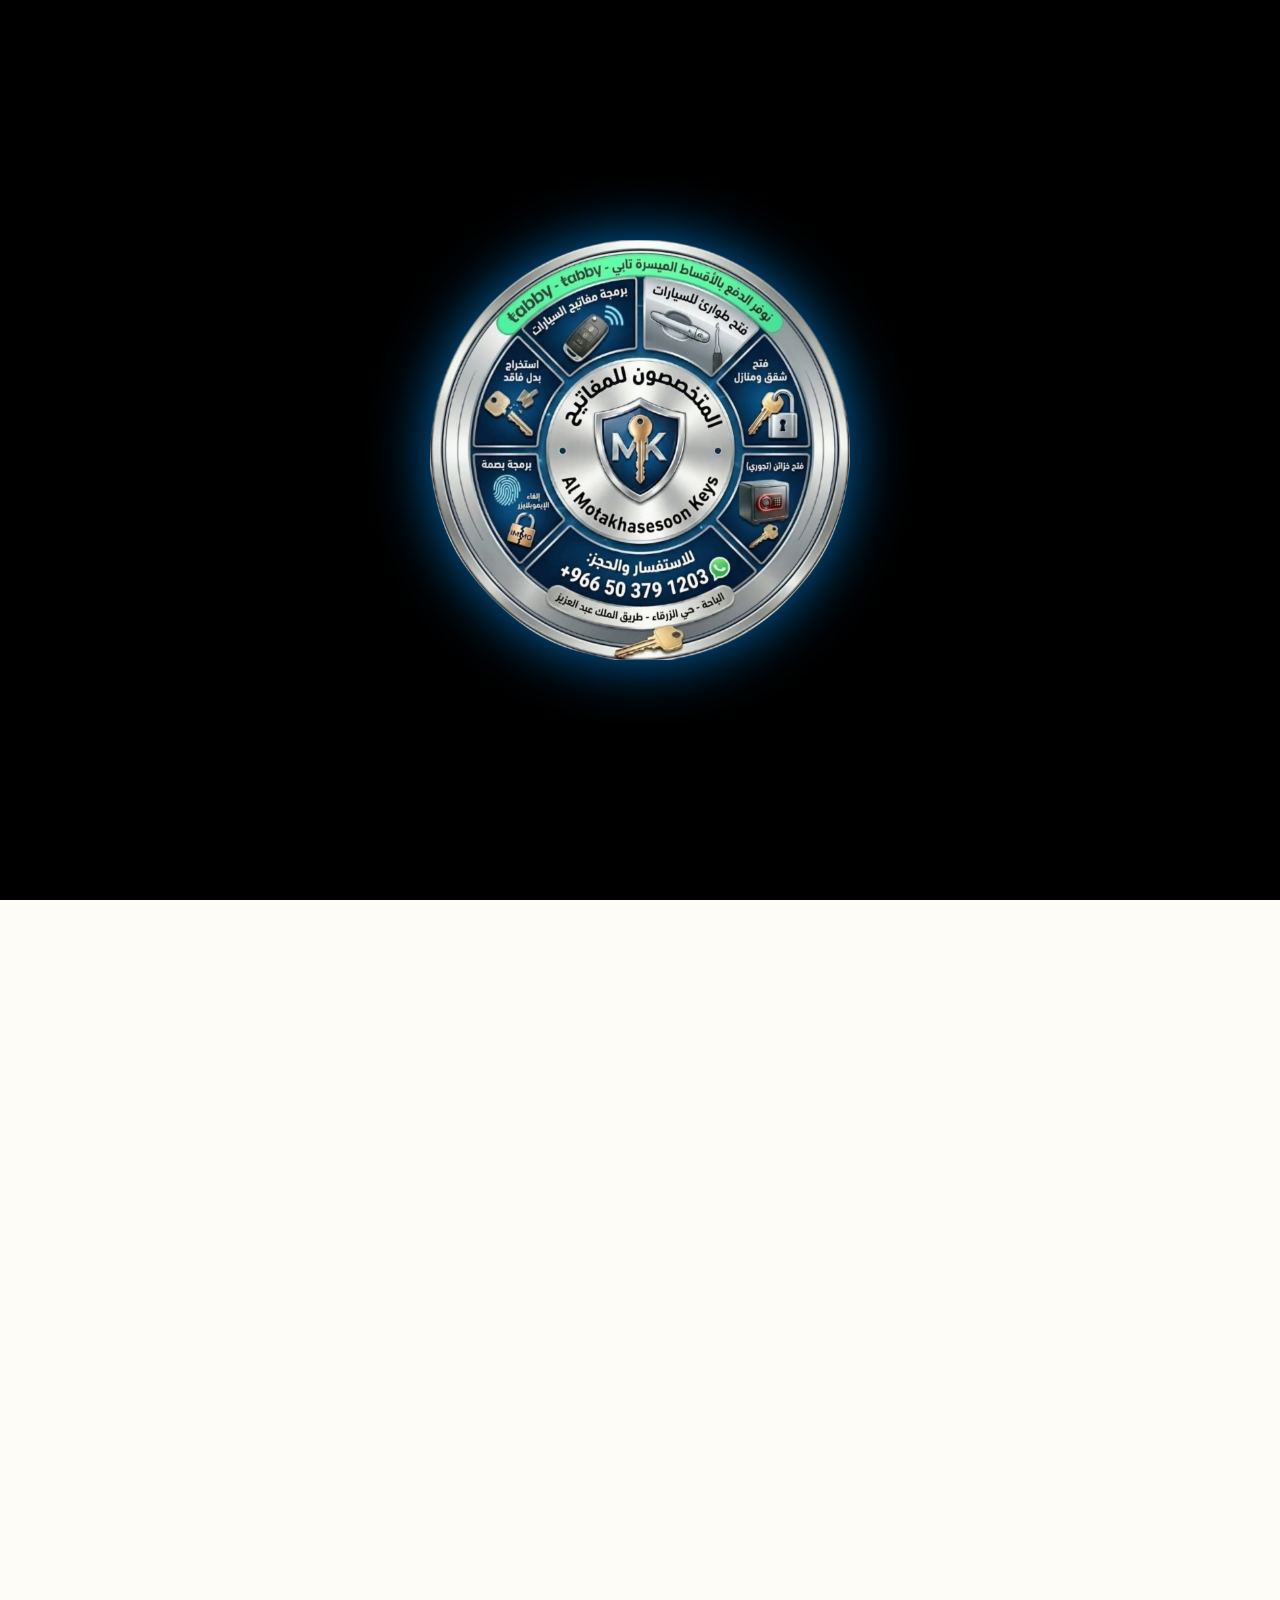
<file: index.html>
<!DOCTYPE html>
<html lang="ar" dir="rtl">
<head>
<meta charset="UTF-8" />
<meta name="viewport" content="width=device-width, initial-scale=1.0" />
<title>المتخصصون لنسخ المفاتيح - بالجرشي | برمجة المفاتيح والريموتات</title>
<meta name="description" content="المتخصصون لنسخ المفاتيح في بالجرشي - برمجة مفاتيح وريموتات السيارات، فتح الأقفال، قص المفاتيح بالليزر. خبرة وجودة عالية." />
<link rel="preconnect" href="https://fonts.googleapis.com">
<link rel="preconnect" href="https://fonts.gstatic.com" crossorigin>
<link href="https://fonts.googleapis.com/css2?family=Tajawal:wght@400;500;700;900&display=swap" rel="stylesheet">
<link rel="stylesheet" href="css/styles.css" />
<!-- SEO additive block (do not remove) -->
<meta name="keywords" content="أخصائي مفاتيح سيارات أصلي الباحة, أخصائي مفاتيح سيارات أصلي العقيق, أخصائي مفاتيح سيارات أصلي المخواة, أخصائي مفاتيح سيارات أصلي المندق, أخصائي مفاتيح سيارات أصلي بالجرشي, أخصائي مفاتيح سيارات أصلي بلجرشي, أخصائي مفاتيح سيارات أصلي قلوة, أخصائي مفاتيح سيارات احترافي الباحة, أخصائي مفاتيح سيارات احترافي العقيق, أخصائي مفاتيح سيارات احترافي المخواة, أخصائي مفاتيح سيارات احترافي المندق, أخصائي مفاتيح سيارات احترافي بالجرشي, أخصائي مفاتيح سيارات احترافي بلجرشي, أخصائي مفاتيح سيارات احترافي قلوة, أخصائي مفاتيح سيارات الأطاولة, أخصائي مفاتيح سيارات الباحة, أخصائي مفاتيح سيارات الجبل, أخصائي مفاتيح سيارات الجوة, أخصائي مفاتيح سيارات الحوية, أخصائي مفاتيح سيارات الزرايب, أخصائي مفاتيح سيارات السواد, أخصائي مفاتيح سيارات الظفير, أخصائي مفاتيح سيارات العقيق, أخصائي مفاتيح سيارات العين, أخصائي مفاتيح سيارات القرى, أخصائي مفاتيح سيارات الكدوة, أخصائي مفاتيح سيارات المخواة, أخصائي مفاتيح سيارات المندق, أخصائي مفاتيح سيارات بأفضل سعر الباحة, أخصائي مفاتيح سيارات بأفضل سعر العقيق, أخصائي مفاتيح سيارات بأفضل سعر المخواة, أخصائي مفاتيح سيارات بأفضل سعر المندق, أخصائي مفاتيح سيارات بأفضل سعر بالجرشي, أخصائي مفاتيح سيارات بأفضل سعر بلجرشي, أخصائي مفاتيح سيارات بأفضل سعر قلوة, أخصائي مفاتيح سيارات بالجرشي, أخصائي مفاتيح سيارات بضمان الباحة, أخصائي مفاتيح سيارات بضمان العقيق, أخصائي مفاتيح سيارات بضمان المخواة, أخصائي مفاتيح سيارات بضمان المندق, أخصائي مفاتيح سيارات بضمان بالجرشي, أخصائي مفاتيح سيارات بضمان بلجرشي, أخصائي مفاتيح سيارات بضمان قلوة, أخصائي مفاتيح سيارات بلجرشي, أخصائي مفاتيح سيارات بني حسن, أخصائي مفاتيح سيارات بني كبير, أخصائي مفاتيح سيارات بيدة, أخصائي مفاتيح سيارات حزنة, أخصائي مفاتيح سيارات حي الأمير سلطان بالجرشي, أخصائي مفاتيح سيارات حي الأندلس الباحة, أخصائي مفاتيح سيارات حي البديع بالجرشي, أخصائي مفاتيح سيارات حي الحزام بالجرشي, أخصائي مفاتيح سيارات حي الخالدية بالجرشي, أخصائي مفاتيح سيارات حي الروضة بالجرشي, أخصائي مفاتيح سيارات حي الزهراء الباحة, أخصائي مفاتيح سيارات حي السحاب الباحة, أخصائي مفاتيح سيارات حي السد الباحة, أخصائي مفاتيح سيارات حي السلام بالجرشي, أخصائي مفاتيح سيارات حي الشرف الباحة, أخصائي مفاتيح سيارات حي الشفا بالجرشي, أخصائي مفاتيح سيارات حي الصفاء بالجرشي, أخصائي مفاتيح سيارات حي العزيزية بالجرشي, أخصائي مفاتيح سيارات حي العمراء الباحة, أخصائي مفاتيح سيارات حي الفيصلية بالجرشي, أخصائي مفاتيح سيارات حي المربع بالجرشي, أخصائي مفاتيح سيارات حي المركز بالجرشي, أخصائي مفاتيح سيارات حي المروة بالجرشي, أخصائي مفاتيح سيارات حي الملك خالد بالجرشي, أخصائي مفاتيح سيارات حي الملك عبدالله بالجرشي, أخصائي مفاتيح سيارات حي الملك فهد الباحة, أخصائي مفاتيح سيارات حي الملك فهد بالجرشي, أخصائي مفاتيح سيارات حي المنتزه بالجرشي, أخصائي مفاتيح سيارات حي النزهة بالجرشي, أخصائي مفاتيح سيارات حي الواحة بالجرشي, أخصائي مفاتيح سيارات حي الورود بالجرشي, أخصائي مفاتيح سيارات حي اليرموك بالجرشي, أخصائي مفاتيح سيارات حي جنوب بالجرشي, أخصائي مفاتيح سيارات حي شرق بالجرشي, أخصائي مفاتيح سيارات حي شمال بالجرشي, أخصائي مفاتيح سيارات حي شهار الباحة, أخصائي مفاتيح سيارات حي غرب بالجرشي, أخصائي مفاتيح سيارات حي وسط بالجرشي, أخصائي مفاتيح سيارات خدمة 24 ساعة الباحة, أخصائي مفاتيح سيارات خدمة 24 ساعة العقيق, أخصائي مفاتيح سيارات خدمة 24 ساعة المخواة, أخصائي مفاتيح سيارات خدمة 24 ساعة المندق, أخصائي مفاتيح سيارات خدمة 24 ساعة بالجرشي, أخصائي مفاتيح سيارات خدمة 24 ساعة بلجرشي, أخصائي مفاتيح سيارات خدمة 24 ساعة قلوة, أخصائي مفاتيح سيارات ذي عين, أخصائي مفاتيح سيارات رغدان, أخصائي مفاتيح سيارات سريع الباحة, أخصائي مفاتيح سيارات سريع العقيق, أخصائي مفاتيح سيارات سريع المخواة, أخصائي مفاتيح سيارات سريع المندق, أخصائي مفاتيح سيارات سريع بالجرشي, أخصائي مفاتيح سيارات سريع بلجرشي, أخصائي مفاتيح سيارات سريع قلوة, أخصائي مفاتيح سيارات شبرقا, أخصائي مفاتيح سيارات شدا, أخصائي مفاتيح سيارات شهبة, أخصائي مفاتيح سيارات طريق الباحة بالجرشي, أخصائي مفاتيح سيارات طريق العقيق, أخصائي مفاتيح سيارات طريق الملك فهد بالجرشي, أخصائي مفاتيح سيارات غامد الزناد, أخصائي مفاتيح سيارات في الأطاولة, أخصائي مفاتيح سيارات في الباحة, أخصائي مفاتيح سيارات في الجبل, أخصائي مفاتيح سيارات في الجوة, أخصائي مفاتيح سيارات في الحوية, أخصائي مفاتيح سيارات في الزرايب, أخصائي مفاتيح سيارات في السواد, أخصائي مفاتيح سيارات في الظفير, أخصائي مفاتيح سيارات في العقيق, أخصائي مفاتيح سيارات في العين, أخصائي مفاتيح سيارات في القرى, أخصائي مفاتيح سيارات في الكدوة, أخصائي مفاتيح سيارات في المخواة, أخصائي مفاتيح سيارات في المندق, أخصائي مفاتيح سيارات في الموقع الباحة, أخصائي مفاتيح سيارات في الموقع العقيق, أخصائي مفاتيح سيارات في الموقع المخواة, أخصائي مفاتيح سيارات في الموقع المندق, أخصائي مفاتيح سيارات في الموقع بالجرشي, أخصائي مفاتيح سيارات في الموقع بلجرشي, أخصائي مفاتيح سيارات في الموقع قلوة, أخصائي مفاتيح سيارات في بالجرشي, أخصائي مفاتيح سيارات في بلجرشي, أخصائي مفاتيح سيارات في بني حسن, أخصائي مفاتيح سيارات في بني كبير, أخصائي مفاتيح سيارات في بيدة, أخصائي مفاتيح سيارات في حزنة, أخصائي مفاتيح سيارات في حي الأمير سلطان بالجرشي, أخصائي مفاتيح سيارات في حي الأندلس الباحة, أخصائي مفاتيح سيارات في حي البديع بالجرشي, أخصائي مفاتيح سيارات في حي الحزام بالجرشي, أخصائي مفاتيح سيارات في حي الخالدية بالجرشي, أخصائي مفاتيح سيارات في حي الروضة بالجرشي, أخصائي مفاتيح سيارات في حي الزهراء الباحة, أخصائي مفاتيح سيارات في حي السحاب الباحة, أخصائي مفاتيح سيارات في حي السد الباحة, أخصائي مفاتيح سيارات في حي السلام بالجرشي, أخصائي مفاتيح سيارات في حي الشرف الباحة, أخصائي مفاتيح سيارات في حي الشفا بالجرشي, أخصائي مفاتيح سيارات في حي الصفاء بالجرشي, أخصائي مفاتيح سيارات في حي العزيزية بالجرشي, أخصائي مفاتيح سيارات في حي العمراء الباحة, أخصائي مفاتيح سيارات في حي الفيصلية بالجرشي, أخصائي مفاتيح سيارات في حي المربع بالجرشي, أخصائي مفاتيح سيارات في حي المركز بالجرشي, أخصائي مفاتيح سيارات في حي المروة بالجرشي, أخصائي مفاتيح سيارات في حي الملك خالد بالجرشي, أخصائي مفاتيح سيارات في حي الملك عبدالله بالجرشي, أخصائي مفاتيح سيارات في حي الملك فهد الباحة, أخصائي مفاتيح سيارات في حي الملك فهد بالجرشي, أخصائي مفاتيح سيارات في حي المنتزه بالجرشي, أخصائي مفاتيح سيارات في حي النزهة بالجرشي, أخصائي مفاتيح سيارات في حي الواحة بالجرشي, أخصائي مفاتيح سيارات في حي الورود بالجرشي, أخصائي مفاتيح سيارات في حي اليرموك بالجرشي, أخصائي مفاتيح سيارات في حي جنوب بالجرشي, أخصائي مفاتيح سيارات في حي شرق بالجرشي, أخصائي مفاتيح سيارات في حي شمال بالجرشي, أخصائي مفاتيح سيارات في حي شهار الباحة, أخصائي مفاتيح سيارات في حي غرب بالجرشي, أخصائي مفاتيح سيارات في حي وسط بالجرشي, أخصائي مفاتيح سيارات في ذي عين, أخصائي مفاتيح سيارات في رغدان, أخصائي مفاتيح سيارات في شبرقا, أخصائي مفاتيح سيارات في شدا, أخصائي مفاتيح سيارات في شهبة, أخصائي مفاتيح سيارات في طريق الباحة بالجرشي, أخصائي مفاتيح سيارات في طريق العقيق, أخصائي مفاتيح سيارات في طريق الملك فهد بالجرشي, أخصائي مفاتيح سيارات في غامد الزناد, أخصائي مفاتيح سيارات في قلوة, أخصائي مفاتيح سيارات في محافظة بالجرشي, أخصائي مفاتيح سيارات في منطقة الباحة, أخصائي مفاتيح سيارات في ميسان, أخصائي مفاتيح سيارات قلوة, أخصائي مفاتيح سيارات متنقل الباحة, أخصائي مفاتيح سيارات متنقل العقيق, أخصائي مفاتيح سيارات متنقل المخواة, أخصائي مفاتيح سيارات متنقل المندق, أخصائي مفاتيح سيارات متنقل بالجرشي, أخصائي مفاتيح سيارات متنقل بلجرشي, أخصائي مفاتيح سيارات متنقل قلوة, أخصائي مفاتيح سيارات محافظة بالجرشي, أخصائي مفاتيح سيارات مضمون الباحة, أخصائي مفاتيح سيارات مضمون العقيق, أخصائي مفاتيح سيارات مضمون المخواة, أخصائي مفاتيح سيارات مضمون المندق, أخصائي مفاتيح سيارات مضمون بالجرشي, أخصائي مفاتيح سيارات مضمون بلجرشي, أخصائي مفاتيح سيارات مضمون قلوة, أخصائي مفاتيح سيارات منطقة الباحة, أخصائي مفاتيح سيارات ميسان, أسعار برمجة ريموت الأطاولة, أسعار برمجة ريموت الباحة, أسعار برمجة ريموت الجبل, أسعار برمجة ريموت الجوة, أسعار برمجة ريموت الحوية, أسعار برمجة ريموت الزرايب, أسعار برمجة ريموت السواد, أسعار برمجة ريموت الظفير, أسعار برمجة ريموت العقيق, أسعار برمجة ريموت العين, أسعار برمجة ريموت القرى, أسعار برمجة ريموت الكدوة, أسعار برمجة ريموت المخواة, أسعار برمجة ريموت المندق, أسعار برمجة ريموت بالجرشي, أسعار برمجة ريموت بلجرشي, أسعار برمجة ريموت بني حسن, أسعار برمجة ريموت بني كبير, أسعار برمجة ريموت بيدة, أسعار برمجة ريموت حزنة, أسعار برمجة ريموت حي الأمير سلطان بالجرشي, أسعار برمجة ريموت حي الأندلس الباحة, أسعار برمجة ريموت حي البديع بالجرشي, أسعار برمجة ريموت حي الحزام بالجرشي, أسعار برمجة ريموت حي الخالدية بالجرشي, أسعار برمجة ريموت حي الروضة بالجرشي, أسعار برمجة ريموت حي الزهراء الباحة, أسعار برمجة ريموت حي السحاب الباحة, أسعار برمجة ريموت حي السد الباحة, أسعار برمجة ريموت حي السلام بالجرشي, أسعار برمجة ريموت حي الشرف الباحة, أسعار برمجة ريموت حي الشفا بالجرشي, أسعار برمجة ريموت حي الصفاء بالجرشي, أسعار برمجة ريموت حي العزيزية بالجرشي, أسعار برمجة ريموت حي العمراء الباحة, أسعار برمجة ريموت حي الفيصلية بالجرشي, أسعار برمجة ريموت حي المربع بالجرشي, أسعار برمجة ريموت حي المركز بالجرشي, أسعار برمجة ريموت حي المروة بالجرشي, أسعار برمجة ريموت حي الملك خالد بالجرشي, أسعار برمجة ريموت حي الملك عبدالله بالجرشي, أسعار برمجة ريموت حي الملك فهد الباحة, أسعار برمجة ريموت حي الملك فهد بالجرشي, أسعار برمجة ريموت حي المنتزه بالجرشي, أسعار برمجة ريموت حي النزهة بالجرشي, أسعار برمجة ريموت حي الواحة بالجرشي, أسعار برمجة ريموت حي الورود بالجرشي, أسعار برمجة ريموت حي اليرموك بالجرشي, أسعار برمجة ريموت حي جنوب بالجرشي, أسعار برمجة ريموت حي شرق بالجرشي, أسعار برمجة ريموت حي شمال بالجرشي, أسعار برمجة ريموت حي شهار الباحة, أسعار برمجة ريموت حي غرب بالجرشي"/>
<meta name="geo.region" content="SA-11"/>
<meta name="geo.placename" content="بالجرشي، الباحة"/>
<meta name="geo.position" content="19.8483;41.5641"/>
<meta name="ICBM" content="19.8483, 41.5641"/>
<link rel="alternate" href="/seo/keywords.html" title="فهرس خدمات المفاتيح والريموتات"/>
<script type="application/ld+json">{"@context": "https://schema.org", "@type": "LocalBusiness", "name": "المتخصصون لنسخ المفاتيح", "image": "/images/hero-key.jpg", "telephone": "+966503791203", "areaServed": [{"@type": "Place", "name": "بالجرشي"}, {"@type": "Place", "name": "بلجرشي"}, {"@type": "Place", "name": "الباحة"}, {"@type": "Place", "name": "منطقة الباحة"}, {"@type": "Place", "name": "محافظة بالجرشي"}, {"@type": "Place", "name": "المندق"}, {"@type": "Place", "name": "المخواة"}, {"@type": "Place", "name": "قلوة"}, {"@type": "Place", "name": "العقيق"}, {"@type": "Place", "name": "القرى"}, {"@type": "Place", "name": "بني كبير"}, {"@type": "Place", "name": "بني حسن"}, {"@type": "Place", "name": "غامد الزناد"}, {"@type": "Place", "name": "بيدة"}, {"@type": "Place", "name": "الأطاولة"}, {"@type": "Place", "name": "شهبة"}, {"@type": "Place", "name": "الجوة"}, {"@type": "Place", "name": "حزنة"}, {"@type": "Place", "name": "الظفير"}, {"@type": "Place", "name": "الحوية"}, {"@type": "Place", "name": "شبرقا"}, {"@type": "Place", "name": "ذي عين"}, {"@type": "Place", "name": "رغدان"}, {"@type": "Place", "name": "الزرايب"}, {"@type": "Place", "name": "ميسان"}, {"@type": "Place", "name": "السواد"}, {"@type": "Place", "name": "شدا"}, {"@type": "Place", "name": "العين"}, {"@type": "Place", "name": "الجبل"}, {"@type": "Place", "name": "الكدوة"}, {"@type": "Place", "name": "حي الملك فهد بالجرشي"}, {"@type": "Place", "name": "حي الملك عبدالله بالجرشي"}, {"@type": "Place", "name": "حي الملك خالد بالجرشي"}, {"@type": "Place", "name": "حي الأمير سلطان بالجرشي"}, {"@type": "Place", "name": "حي النزهة بالجرشي"}, {"@type": "Place", "name": "حي الروضة بالجرشي"}, {"@type": "Place", "name": "حي الصفاء بالجرشي"}, {"@type": "Place", "name": "حي المروة بالجرشي"}, {"@type": "Place", "name": "حي السلام بالجرشي"}, {"@type": "Place", "name": "حي الشفا بالجرشي"}, {"@type": "Place", "name": "حي الورود بالجرشي"}, {"@type": "Place", "name": "حي العزيزية بالجرشي"}, {"@type": "Place", "name": "حي الفيصلية بالجرشي"}, {"@type": "Place", "name": "حي الخالدية بالجرشي"}, {"@type": "Place", "name": "حي اليرموك بالجرشي"}, {"@type": "Place", "name": "حي البديع بالجرشي"}, {"@type": "Place", "name": "حي المنتزه بالجرشي"}, {"@type": "Place", "name": "حي الواحة بالجرشي"}, {"@type": "Place", "name": "حي الحزام بالجرشي"}, {"@type": "Place", "name": "حي المربع بالجرشي"}, {"@type": "Place", "name": "حي المركز بالجرشي"}, {"@type": "Place", "name": "حي شمال بالجرشي"}, {"@type": "Place", "name": "حي جنوب بالجرشي"}, {"@type": "Place", "name": "حي شرق بالجرشي"}, {"@type": "Place", "name": "حي غرب بالجرشي"}, {"@type": "Place", "name": "حي وسط بالجرشي"}, {"@type": "Place", "name": "طريق الملك فهد بالجرشي"}, {"@type": "Place", "name": "طريق الباحة بالجرشي"}, {"@type": "Place", "name": "طريق العقيق"}, {"@type": "Place", "name": "حي الملك فهد الباحة"}, {"@type": "Place", "name": "حي الزهراء الباحة"}, {"@type": "Place", "name": "حي شهار الباحة"}, {"@type": "Place", "name": "حي السحاب الباحة"}, {"@type": "Place", "name": "حي الشرف الباحة"}, {"@type": "Place", "name": "حي العمراء الباحة"}, {"@type": "Place", "name": "حي الأندلس الباحة"}, {"@type": "Place", "name": "حي السد الباحة"}], "address": {"@type": "PostalAddress", "addressLocality": "بالجرشي", "addressRegion": "الباحة", "addressCountry": "SA"}, "description": "نسخ مفاتيح، برمجة ريموتات السيارات، فتح أقفال، قص مفاتيح بالليزر في بالجرشي ومنطقة الباحة.", "keywords": "أخصائي مفاتيح سيارات أصلي الباحة, أخصائي مفاتيح سيارات أصلي العقيق, أخصائي مفاتيح سيارات أصلي المخواة, أخصائي مفاتيح سيارات أصلي المندق, أخصائي مفاتيح سيارات أصلي بالجرشي, أخصائي مفاتيح سيارات أصلي بلجرشي, أخصائي مفاتيح سيارات أصلي قلوة, أخصائي مفاتيح سيارات احترافي الباحة, أخصائي مفاتيح سيارات احترافي العقيق, أخصائي مفاتيح سيارات احترافي المخواة, أخصائي مفاتيح سيارات احترافي المندق, أخصائي مفاتيح سيارات احترافي بالجرشي, أخصائي مفاتيح سيارات احترافي بلجرشي, أخصائي مفاتيح سيارات احترافي قلوة, أخصائي مفاتيح سيارات الأطاولة, أخصائي مفاتيح سيارات الباحة, أخصائي مفاتيح سيارات الجبل, أخصائي مفاتيح سيارات الجوة, أخصائي مفاتيح سيارات الحوية, أخصائي مفاتيح سيارات الزرايب, أخصائي مفاتيح سيارات السواد, أخصائي مفاتيح سيارات الظفير, أخصائي مفاتيح سيارات العقيق, أخصائي مفاتيح سيارات العين, أخصائي مفاتيح سيارات القرى, أخصائي مفاتيح سيارات الكدوة, أخصائي مفاتيح سيارات المخواة, أخصائي مفاتيح سيارات المندق, أخصائي مفاتيح سيارات بأفضل سعر الباحة, أخصائي مفاتيح سيارات بأفضل سعر العقيق, أخصائي مفاتيح سيارات بأفضل سعر المخواة, أخصائي مفاتيح سيارات بأفضل سعر المندق, أخصائي مفاتيح سيارات بأفضل سعر بالجرشي, أخصائي مفاتيح سيارات بأفضل سعر بلجرشي, أخصائي مفاتيح سيارات بأفضل سعر قلوة, أخصائي مفاتيح سيارات بالجرشي, أخصائي مفاتيح سيارات بضمان الباحة, أخصائي مفاتيح سيارات بضمان العقيق, أخصائي مفاتيح سيارات بضمان المخواة, أخصائي مفاتيح سيارات بضمان المندق, أخصائي مفاتيح سيارات بضمان بالجرشي, أخصائي مفاتيح سيارات بضمان بلجرشي, أخصائي مفاتيح سيارات بضمان قلوة, أخصائي مفاتيح سيارات بلجرشي, أخصائي مفاتيح سيارات بني حسن, أخصائي مفاتيح سيارات بني كبير, أخصائي مفاتيح سيارات بيدة, أخصائي مفاتيح سيارات حزنة, أخصائي مفاتيح سيارات حي الأمير سلطان بالجرشي, أخصائي مفاتيح سيارات حي الأندلس الباحة, أخصائي مفاتيح سيارات حي البديع بالجرشي, أخصائي مفاتيح سيارات حي الحزام بالجرشي, أخصائي مفاتيح سيارات حي الخالدية بالجرشي, أخصائي مفاتيح سيارات حي الروضة بالجرشي, أخصائي مفاتيح سيارات حي الزهراء الباحة, أخصائي مفاتيح سيارات حي السحاب الباحة, أخصائي مفاتيح سيارات حي السد الباحة, أخصائي مفاتيح سيارات حي السلام بالجرشي, أخصائي مفاتيح سيارات حي الشرف الباحة, أخصائي مفاتيح سيارات حي الشفا بالجرشي, أخصائي مفاتيح سيارات حي الصفاء بالجرشي, أخصائي مفاتيح سيارات حي العزيزية بالجرشي, أخصائي مفاتيح سيارات حي العمراء الباحة, أخصائي مفاتيح سيارات حي الفيصلية بالجرشي, أخصائي مفاتيح سيارات حي المربع بالجرشي, أخصائي مفاتيح سيارات حي المركز بالجرشي, أخصائي مفاتيح سيارات حي المروة بالجرشي, أخصائي مفاتيح سيارات حي الملك خالد بالجرشي, أخصائي مفاتيح سيارات حي الملك عبدالله بالجرشي, أخصائي مفاتيح سيارات حي الملك فهد الباحة, أخصائي مفاتيح سيارات حي الملك فهد بالجرشي, أخصائي مفاتيح سيارات حي المنتزه بالجرشي, أخصائي مفاتيح سيارات حي النزهة بالجرشي, أخصائي مفاتيح سيارات حي الواحة بالجرشي, أخصائي مفاتيح سيارات حي الورود بالجرشي, أخصائي مفاتيح سيارات حي اليرموك بالجرشي, أخصائي مفاتيح سيارات حي جنوب بالجرشي, أخصائي مفاتيح سيارات حي شرق بالجرشي, أخصائي مفاتيح سيارات حي شمال بالجرشي, أخصائي مفاتيح سيارات حي شهار الباحة, أخصائي مفاتيح سيارات حي غرب بالجرشي, أخصائي مفاتيح سيارات حي وسط بالجرشي, أخصائي مفاتيح سيارات خدمة 24 ساعة الباحة, أخصائي مفاتيح سيارات خدمة 24 ساعة العقيق, أخصائي مفاتيح سيارات خدمة 24 ساعة المخواة, أخصائي مفاتيح سيارات خدمة 24 ساعة المندق, أخصائي مفاتيح سيارات خدمة 24 ساعة بالجرشي, أخصائي مفاتيح سيارات خدمة 24 ساعة بلجرشي, أخصائي مفاتيح سيارات خدمة 24 ساعة قلوة, أخصائي مفاتيح سيارات ذي عين, أخصائي مفاتيح سيارات رغدان, أخصائي مفاتيح سيارات سريع الباحة, أخصائي مفاتيح سيارات سريع العقيق, أخصائي مفاتيح سيارات سريع المخواة, أخصائي مفاتيح سيارات سريع المندق, أخصائي مفاتيح سيارات سريع بالجرشي, أخصائي مفاتيح سيارات سريع بلجرشي, أخصائي مفاتيح سيارات سريع قلوة, أخصائي مفاتيح سيارات شبرقا, أخصائي مفاتيح سيارات شدا, أخصائي مفاتيح سيارات شهبة, أخصائي مفاتيح سيارات طريق الباحة بالجرشي, أخصائي مفاتيح سيارات طريق العقيق, أخصائي مفاتيح سيارات طريق الملك فهد بالجرشي, أخصائي مفاتيح سيارات غامد الزناد, أخصائي مفاتيح سيارات في الأطاولة, أخصائي مفاتيح سيارات في الباحة, أخصائي مفاتيح سيارات في الجبل, أخصائي مفاتيح سيارات في الجوة, أخصائي مفاتيح سيارات في الحوية, أخصائي مفاتيح سيارات في الزرايب, أخصائي مفاتيح سيارات في السواد, أخصائي مفاتيح سيارات في الظفير, أخصائي مفاتيح سيارات في العقيق, أخصائي مفاتيح سيارات في العين, أخصائي مفاتيح سيارات في القرى, أخصائي مفاتيح سيارات في الكدوة, أخصائي مفاتيح سيارات في المخواة, أخصائي مفاتيح سيارات في المندق, أخصائي مفاتيح سيارات في الموقع الباحة, أخصائي مفاتيح سيارات في الموقع العقيق, أخصائي مفاتيح سيارات في الموقع المخواة, أخصائي مفاتيح سيارات في الموقع المندق, أخصائي مفاتيح سيارات في الموقع بالجرشي, أخصائي مفاتيح سيارات في الموقع بلجرشي, أخصائي مفاتيح سيارات في الموقع قلوة, أخصائي مفاتيح سيارات في بالجرشي, أخصائي مفاتيح سيارات في بلجرشي, أخصائي مفاتيح سيارات في بني حسن, أخصائي مفاتيح سيارات في بني كبير, أخصائي مفاتيح سيارات في بيدة, أخصائي مفاتيح سيارات في حزنة, أخصائي مفاتيح سيارات في حي الأمير سلطان بالجرشي, أخصائي مفاتيح سيارات في حي الأندلس الباحة, أخصائي مفاتيح سيارات في حي البديع بالجرشي, أخصائي مفاتيح سيارات في حي الحزام بالجرشي, أخصائي مفاتيح سيارات في حي الخالدية بالجرشي, أخصائي مفاتيح سيارات في حي الروضة بالجرشي, أخصائي مفاتيح سيارات في حي الزهراء الباحة, أخصائي مفاتيح سيارات في حي السحاب الباحة, أخصائي مفاتيح سيارات في حي السد الباحة, أخصائي مفاتيح سيارات في حي السلام بالجرشي, أخصائي مفاتيح سيارات في حي الشرف الباحة, أخصائي مفاتيح سيارات في حي الشفا بالجرشي, أخصائي مفاتيح سيارات في حي الصفاء بالجرشي, أخصائي مفاتيح سيارات في حي العزيزية بالجرشي, أخصائي مفاتيح سيارات في حي العمراء الباحة, أخصائي مفاتيح سيارات في حي الفيصلية بالجرشي, أخصائي مفاتيح سيارات في حي المربع بالجرشي, أخصائي مفاتيح سيارات في حي المركز بالجرشي, أخصائي مفاتيح سيارات في حي المروة بالجرشي, أخصائي مفاتيح سيارات في حي الملك خالد بالجرشي, أخصائي مفاتيح سيارات في حي الملك عبدالله بالجرشي, أخصائي مفاتيح سيارات في حي الملك فهد الباحة, أخصائي مفاتيح سيارات في حي الملك فهد بالجرشي, أخصائي مفاتيح سيارات في حي المنتزه بالجرشي, أخصائي مفاتيح سيارات في حي النزهة بالجرشي, أخصائي مفاتيح سيارات في حي الواحة بالجرشي, أخصائي مفاتيح سيارات في حي الورود بالجرشي, أخصائي مفاتيح سيارات في حي اليرموك بالجرشي, أخصائي مفاتيح سيارات في حي جنوب بالجرشي, أخصائي مفاتيح سيارات في حي شرق بالجرشي, أخصائي مفاتيح سيارات في حي شمال بالجرشي, أخصائي مفاتيح سيارات في حي شهار الباحة, أخصائي مفاتيح سيارات في حي غرب بالجرشي, أخصائي مفاتيح سيارات في حي وسط بالجرشي, أخصائي مفاتيح سيارات في ذي عين, أخصائي مفاتيح سيارات في رغدان, أخصائي مفاتيح سيارات في شبرقا, أخصائي مفاتيح سيارات في شدا, أخصائي مفاتيح سيارات في شهبة, أخصائي مفاتيح سيارات في طريق الباحة بالجرشي, أخصائي مفاتيح سيارات في طريق العقيق, أخصائي مفاتيح سيارات في طريق الملك فهد بالجرشي, أخصائي مفاتيح سيارات في غامد الزناد, أخصائي مفاتيح سيارات في قلوة, أخصائي مفاتيح سيارات في محافظة بالجرشي, أخصائي مفاتيح سيارات في منطقة الباحة, أخصائي مفاتيح سيارات في ميسان, أخصائي مفاتيح سيارات قلوة, أخصائي مفاتيح سيارات متنقل الباحة, أخصائي مفاتيح سيارات متنقل العقيق, أخصائي مفاتيح سيارات متنقل المخواة, أخصائي مفاتيح سيارات متنقل المندق, أخصائي مفاتيح سيارات متنقل بالجرشي, أخصائي مفاتيح سيارات متنقل بلجرشي, أخصائي مفاتيح سيارات متنقل قلوة, أخصائي مفاتيح سيارات محافظة بالجرشي, أخصائي مفاتيح سيارات مضمون الباحة, أخصائي مفاتيح سيارات مضمون العقيق, أخصائي مفاتيح سيارات مضمون المخواة, أخصائي مفاتيح سيارات مضمون المندق, أخصائي مفاتيح سيارات مضمون بالجرشي, أخصائي مفاتيح سيارات مضمون بلجرشي, أخصائي مفاتيح سيارات مضمون قلوة, أخصائي مفاتيح سيارات منطقة الباحة, أخصائي مفاتيح سيارات ميسان, أسعار برمجة ريموت الأطاولة, أسعار برمجة ريموت الباحة, أسعار برمجة ريموت الجبل, أسعار برمجة ريموت الجوة, أسعار برمجة ريموت الحوية, أسعار برمجة ريموت الزرايب, أسعار برمجة ريموت السواد, أسعار برمجة ريموت الظفير, أسعار برمجة ريموت العقيق, أسعار برمجة ريموت العين, أسعار برمجة ريموت القرى, أسعار برمجة ريموت الكدوة, أسعار برمجة ريموت المخواة, أسعار برمجة ريموت المندق, أسعار برمجة ريموت بالجرشي, أسعار برمجة ريموت بلجرشي, أسعار برمجة ريموت بني حسن, أسعار برمجة ريموت بني كبير, أسعار برمجة ريموت بيدة, أسعار برمجة ريموت حزنة, أسعار برمجة ريموت حي الأمير سلطان بالجرشي, أسعار برمجة ريموت حي الأندلس الباحة, أسعار برمجة ريموت حي البديع بالجرشي, أسعار برمجة ريموت حي الحزام بالجرشي, أسعار برمجة ريموت حي الخالدية بالجرشي, أسعار برمجة ريموت حي الروضة بالجرشي, أسعار برمجة ريموت حي الزهراء الباحة, أسعار برمجة ريموت حي السحاب الباحة, أسعار برمجة ريموت حي السد الباحة, أسعار برمجة ريموت حي السلام بالجرشي, أسعار برمجة ريموت حي الشرف الباحة, أسعار برمجة ريموت حي الشفا بالجرشي, أسعار برمجة ريموت حي الصفاء بالجرشي, أسعار برمجة ريموت حي العزيزية بالجرشي, أسعار برمجة ريموت حي العمراء الباحة, أسعار برمجة ريموت حي الفيصلية بالجرشي, أسعار برمجة ريموت حي المربع بالجرشي, أسعار برمجة ريموت حي المركز بالجرشي, أسعار برمجة ريموت حي المروة بالجرشي, أسعار برمجة ريموت حي الملك خالد بالجرشي, أسعار برمجة ريموت حي الملك عبدالله بالجرشي, أسعار برمجة ريموت حي الملك فهد الباحة, أسعار برمجة ريموت حي الملك فهد بالجرشي, أسعار برمجة ريموت حي المنتزه بالجرشي, أسعار برمجة ريموت حي النزهة بالجرشي, أسعار برمجة ريموت حي الواحة بالجرشي, أسعار برمجة ريموت حي الورود بالجرشي, أسعار برمجة ريموت حي اليرموك بالجرشي, أسعار برمجة ريموت حي جنوب بالجرشي, أسعار برمجة ريموت حي شرق بالجرشي, أسعار برمجة ريموت حي شمال بالجرشي, أسعار برمجة ريموت حي شهار الباحة, أسعار برمجة ريموت حي غرب بالجرشي, أسعار برمجة ريموت حي وسط بالجرشي, أسعار برمجة ريموت ذي عين, أسعار برمجة ريموت رغدان, أسعار برمجة ريموت شبرقا, أسعار برمجة ريموت شدا, أسعار برمجة ريموت شهبة, أسعار برمجة ريموت طريق الباحة بالجرشي, أسعار برمجة ريموت طريق العقيق, أسعار برمجة ريموت طريق الملك فهد بالجرشي, أسعار برمجة ريموت غامد الزناد, أسعار برمجة ريموت في الأطاولة, أسعار برمجة ريموت في الباحة, أسعار برمجة ريموت في الجبل, أسعار برمجة ريموت في الجوة, أسعار برمجة ريموت في الحوية, أسعار برمجة ريموت في الزرايب, أسعار برمجة ريموت في السواد, أسعار برمجة ريموت في الظفير, أسعار برمجة ريموت في العقيق, أسعار برمجة ريموت في العين, أسعار برمجة ريموت في القرى, أسعار برمجة ريموت في الكدوة, أسعار برمجة ريموت في المخواة, أسعار برمجة ريموت في المندق, أسعار برمجة ريموت في بالجرشي, أسعار برمجة ريموت في بلجرشي, أسعار برمجة ريموت في بني حسن, أسعار برمجة ريموت في بني كبير, أسعار برمجة ريموت في بيدة, أسعار برمجة ريموت في حزنة, أسعار برمجة ريموت في حي الأمير سلطان بالجرشي, أسعار برمجة ريموت في حي الأندلس الباحة, أسعار برمجة ريموت في حي البديع بالجرشي, أسعار برمجة ريموت في حي الحزام بالجرشي, أسعار برمجة ريموت في حي الخالدية بالجرشي, أسعار برمجة ريموت في حي الروضة بالجرشي, أسعار برمجة ريموت في حي الزهراء الباحة, أسعار برمجة ريموت في حي السحاب الباحة, أسعار برمجة ريموت في حي السد الباحة, أسعار برمجة ريموت في حي السلام بالجرشي, أسعار برمجة ريموت في حي الشرف الباحة, أسعار برمجة ريموت في حي الشفا بالجرشي, أسعار برمجة ريموت في حي الصفاء بالجرشي, أسعار برمجة ريموت في حي العزيزية بالجرشي, أسعار برمجة ريموت في حي العمراء الباحة, أسعار برمجة ريموت في حي الفيصلية بالجرشي, أسعار برمجة ريموت في حي المربع بالجرشي, أسعار برمجة ريموت في حي المركز بالجرشي, أسعار برمجة ريموت في حي المروة بالجرشي, أسعار برمجة ريموت في حي الملك خالد بالجرشي", "makesOffer": [{"@type": "Offer", "itemOffered": {"@type": "Service", "name": "نسخ مفاتيح", "areaServed": "بالجرشي والباحة"}}, {"@type": "Offer", "itemOffered": {"@type": "Service", "name": "نسخ مفاتيح سيارات", "areaServed": "بالجرشي والباحة"}}, {"@type": "Offer", "itemOffered": {"@type": "Service", "name": "نسخ مفاتيح منازل", "areaServed": "بالجرشي والباحة"}}, {"@type": "Offer", "itemOffered": {"@type": "Service", "name": "نسخ مفاتيح خزن", "areaServed": "بالجرشي والباحة"}}, {"@type": "Offer", "itemOffered": {"@type": "Service", "name": "برمجة مفاتيح سيارات", "areaServed": "بالجرشي والباحة"}}, {"@type": "Offer", "itemOffered": {"@type": "Service", "name": "برمجة ريموت سيارة", "areaServed": "بالجرشي والباحة"}}, {"@type": "Offer", "itemOffered": {"@type": "Service", "name": "برمجة ريموتات", "areaServed": "بالجرشي والباحة"}}, {"@type": "Offer", "itemOffered": {"@type": "Service", "name": "برمجة مفتاح ذكي", "areaServed": "بالجرشي والباحة"}}, {"@type": "Offer", "itemOffered": {"@type": "Service", "name": "برمجة مفتاح سمارت كي", "areaServed": "بالجرشي والباحة"}}, {"@type": "Offer", "itemOffered": {"@type": "Service", "name": "برمجة شفرة مفتاح", "areaServed": "بالجرشي والباحة"}}, {"@type": "Offer", "itemOffered": {"@type": "Service", "name": "برمجة ريموت أصلي", "areaServed": "بالجرشي والباحة"}}, {"@type": "Offer", "itemOffered": {"@type": "Service", "name": "برمجة ريموت كوبي", "areaServed": "بالجرشي والباحة"}}, {"@type": "Offer", "itemOffered": {"@type": "Service", "name": "فتح أقفال", "areaServed": "بالجرشي والباحة"}}, {"@type": "Offer", "itemOffered": {"@type": "Service", "name": "فتح أقفال سيارات", "areaServed": "بالجرشي والباحة"}}, {"@type": "Offer", "itemOffered": {"@type": "Service", "name": "فتح أقفال منازل", "areaServed": "بالجرشي والباحة"}}, {"@type": "Offer", "itemOffered": {"@type": "Service", "name": "فتح أقفال شقق", "areaServed": "بالجرشي والباحة"}}, {"@type": "Offer", "itemOffered": {"@type": "Service", "name": "فتح باب سيارة مقفول", "areaServed": "بالجرشي والباحة"}}, {"@type": "Offer", "itemOffered": {"@type": "Service", "name": "فتح سيارة بدون مفتاح", "areaServed": "بالجرشي والباحة"}}, {"@type": "Offer", "itemOffered": {"@type": "Service", "name": "فتح قفل خزنة", "areaServed": "بالجرشي والباحة"}}, {"@type": "Offer", "itemOffered": {"@type": "Service", "name": "فتح قفل مكتب", "areaServed": "بالجرشي والباحة"}}, {"@type": "Offer", "itemOffered": {"@type": "Service", "name": "قص مفاتيح بالليزر", "areaServed": "بالجرشي والباحة"}}, {"@type": "Offer", "itemOffered": {"@type": "Service", "name": "قص مفاتيح سيارات بالليزر", "areaServed": "بالجرشي والباحة"}}, {"@type": "Offer", "itemOffered": {"@type": "Service", "name": "قص مفاتيح يدوي", "areaServed": "بالجرشي والباحة"}}, {"@type": "Offer", "itemOffered": {"@type": "Service", "name": "استخراج مفتاح مفقود", "areaServed": "بالجرشي والباحة"}}, {"@type": "Offer", "itemOffered": {"@type": "Service", "name": "بديل مفتاح سيارة", "areaServed": "بالجرشي والباحة"}}, {"@type": "Offer", "itemOffered": {"@type": "Service", "name": "إصلاح ريموت سيارة", "areaServed": "بالجرشي والباحة"}}, {"@type": "Offer", "itemOffered": {"@type": "Service", "name": "صيانة ريموت سيارة", "areaServed": "بالجرشي والباحة"}}, {"@type": "Offer", "itemOffered": {"@type": "Service", "name": "تبديل بطارية ريموت", "areaServed": "بالجرشي والباحة"}}, {"@type": "Offer", "itemOffered": {"@type": "Service", "name": "تركيب بطارية ريموت", "areaServed": "بالجرشي والباحة"}}, {"@type": "Offer", "itemOffered": {"@type": "Service", "name": "إصلاح مفتاح سيارة", "areaServed": "بالجرشي والباحة"}}, {"@type": "Offer", "itemOffered": {"@type": "Service", "name": "ضبط ريموت سيارة", "areaServed": "بالجرشي والباحة"}}, {"@type": "Offer", "itemOffered": {"@type": "Service", "name": "فني مفاتيح", "areaServed": "بالجرشي والباحة"}}, {"@type": "Offer", "itemOffered": {"@type": "Service", "name": "فني أقفال", "areaServed": "بالجرشي والباحة"}}, {"@type": "Offer", "itemOffered": {"@type": "Service", "name": "أخصائي مفاتيح سيارات", "areaServed": "بالجرشي والباحة"}}, {"@type": "Offer", "itemOffered": {"@type": "Service", "name": "محل مفاتيح", "areaServed": "بالجرشي والباحة"}}, {"@type": "Offer", "itemOffered": {"@type": "Service", "name": "خدمة مفاتيح 24 ساعة", "areaServed": "بالجرشي والباحة"}}, {"@type": "Offer", "itemOffered": {"@type": "Service", "name": "خدمة فتح أقفال طارئة", "areaServed": "بالجرشي والباحة"}}, {"@type": "Offer", "itemOffered": {"@type": "Service", "name": "صانع مفاتيح", "areaServed": "بالجرشي والباحة"}}, {"@type": "Offer", "itemOffered": {"@type": "Service", "name": "ورشة مفاتيح", "areaServed": "بالجرشي والباحة"}}, {"@type": "Offer", "itemOffered": {"@type": "Service", "name": "مفتاح بديل للسيارة", "areaServed": "بالجرشي والباحة"}}, {"@type": "Offer", "itemOffered": {"@type": "Service", "name": "مفتاح احتياطي", "areaServed": "بالجرشي والباحة"}}, {"@type": "Offer", "itemOffered": {"@type": "Service", "name": "مفتاح ريموت كنترول", "areaServed": "بالجرشي والباحة"}}, {"@type": "Offer", "itemOffered": {"@type": "Service", "name": "ريموت كراج", "areaServed": "بالجرشي والباحة"}}, {"@type": "Offer", "itemOffered": {"@type": "Service", "name": "برمجة ريموت كراج", "areaServed": "بالجرشي والباحة"}}, {"@type": "Offer", "itemOffered": {"@type": "Service", "name": "برمجة ريموت أبواب", "areaServed": "بالجرشي والباحة"}}, {"@type": "Offer", "itemOffered": {"@type": "Service", "name": "نسخ مفاتيح فلل", "areaServed": "بالجرشي والباحة"}}, {"@type": "Offer", "itemOffered": {"@type": "Service", "name": "فتح أبواب فلل", "areaServed": "بالجرشي والباحة"}}]}</script>
</head>
<body>
<!-- Splash Screen (auto-injected, removable without affecting site) -->
<div id="mk-splash" aria-hidden="true">
  <video id="mk-splash-video" autoplay muted playsinline preload="auto" disablepictureinpicture>
    <source src="images/splash-intro.mp4" type="video/mp4">
  </video>
  <img id="mk-splash-logo" src="images/splash-logo.png" alt="المتخصصون للمفاتيح" />
</div>
<style>
  #mk-splash{position:fixed;inset:0;z-index:99999;background:#000;display:flex;align-items:center;justify-content:center;overflow:hidden;transition:opacity .9s ease;opacity:1}
  #mk-splash.mk-hide{opacity:0;pointer-events:none}
  #mk-splash-video{position:absolute;inset:0;width:100%;height:100%;object-fit:cover;background:#000}
  #mk-splash-logo{position:relative;z-index:2;width:min(58vw,420px);max-width:78vw;opacity:0;transform:translateZ(-600px) rotateY(180deg) scale(.2);filter:drop-shadow(0 0 35px rgba(0,170,255,.85)) drop-shadow(0 0 70px rgba(0,120,255,.55));transform-style:preserve-3d;perspective:1200px;will-change:transform,opacity}
  #mk-splash-logo.mk-logo-in{animation:mkLogoIn 1.6s cubic-bezier(.2,.9,.25,1.15) forwards}
  @keyframes mkLogoIn{
    0%{opacity:0;transform:perspective(1200px) translateZ(-700px) rotateY(360deg) scale(.15);filter:drop-shadow(0 0 60px rgba(0,200,255,1)) brightness(2)}
    45%{opacity:1;transform:perspective(1200px) translateZ(120px) rotateY(40deg) scale(1.15);filter:drop-shadow(0 0 50px rgba(0,180,255,.95)) brightness(1.3)}
    100%{opacity:1;transform:perspective(1200px) translateZ(0) rotateY(0deg) scale(1);filter:drop-shadow(0 0 30px rgba(0,150,255,.7)) brightness(1)}
  }
  html.mk-splash-active,body.mk-splash-active{overflow:hidden!important;height:100%}
  @media (max-width:600px){#mk-splash-logo{width:70vw}}
</style>
<script>
(function(){
  try{
    document.documentElement.classList.add('mk-splash-active');
    document.body.classList.add('mk-splash-active');
    var splash=document.getElementById('mk-splash');
    var video=document.getElementById('mk-splash-video');
    var logo=document.getElementById('mk-splash-logo');
    var shown=false,removed=false;
    function showLogo(){if(shown)return;shown=true;logo.classList.add('mk-logo-in');}
    function hideSplash(){if(removed)return;removed=true;splash.classList.add('mk-hide');document.documentElement.classList.remove('mk-splash-active');document.body.classList.remove('mk-splash-active');setTimeout(function(){if(splash&&splash.parentNode)splash.parentNode.removeChild(splash);},1000);}
    // Logo at 1s
    setTimeout(showLogo,1000);
    // Hide at 8s
    setTimeout(hideSplash,8000);
    // Try to play (autoplay fallback)
    var p=video.play();if(p&&p.catch){p.catch(function(){});}
    video.addEventListener('ended',hideSplash);
    // Safety: if anything fails, force remove at 9s
    setTimeout(hideSplash,9000);
  }catch(e){var s=document.getElementById('mk-splash');if(s)s.style.display='none';}
})();
</script>
<!-- /Splash Screen -->


<!-- Floating side buttons -->
<div class="floating-side">
  <a href="tel:+966503791203" class="float-btn float-gold"><span>اتصل سريع</span><svg viewBox="0 0 24 24" fill="currentColor"><path d="M6.6 10.8a15 15 0 0 0 6.6 6.6l2.2-2.2a1 1 0 0 1 1-.25 11.4 11.4 0 0 0 3.6.58 1 1 0 0 1 1 1V20a1 1 0 0 1-1 1A17 17 0 0 1 3 4a1 1 0 0 1 1-1h3.5a1 1 0 0 1 1 1 11.4 11.4 0 0 0 .58 3.6 1 1 0 0 1-.25 1z"/></svg></a>
  <a href="https://wa.me/966503791203" class="float-btn float-green"><span>تواصل سريع</span><svg viewBox="0 0 24 24" fill="currentColor"><path d="M20 4a10 10 0 0 0-15.5 12L3 21l5.2-1.5A10 10 0 1 0 20 4zM12 18.5a8.5 8.5 0 0 1-4.3-1.2l-.3-.2-3 .9.9-3-.2-.3A8.5 8.5 0 1 1 12 18.5z"/></svg></a>
</div>

<!-- Header -->
<header class="site-header">
  <div class="container nav-wrap">
    <div class="brand">
      <div class="brand-mark"><svg viewBox="0 0 24 24" fill="currentColor"><path d="M21 10h-8.35a5.5 5.5 0 1 0 0 4H15v3h4v-3h2v-4zM7.5 14a2 2 0 1 1 0-4 2 2 0 0 1 0 4z"/></svg></div>
      <div class="brand-text">
        <strong>المتخصصون لنسخ المفاتيح</strong>
        <span>الباحة - بالجرشي</span>
      </div>
    </div>
    <nav class="main-nav">
      <a href="#about">عن المحل</a>
      <a href="#services">خدماتنا</a>
      <a href="#gallery">المعرض</a>
      <a href="#remotes">الريموتات</a>
      <a href="#maintenance">الصيانة</a>
      <a href="#areas">أحياء بالجرشي</a>
      <a href="#faq">الأسئلة الشائعة</a>
      <a href="#location">موقعنا</a>
      <a href="#contact">تواصل</a>
    </nav>
    <a href="tel:+966503791203" class="btn btn-gold btn-sm">اتصل الآن</a>
    <button class="nav-toggle" aria-label="menu">☰</button>
  </div>
</header>

<!-- Hero -->
<section class="hero hero-animated">
  <div class="hero-bg" style="background-image:url('images/hero-key.jpg')"></div>
  <div class="hero-anim" aria-hidden="true">
    <div class="hero-grid-lines"></div>
    <canvas id="mk-hero-canvas" class="hero-canvas" aria-hidden="true"></canvas>
    <svg class="hero-key-ghost" viewBox="0 0 200 80" aria-hidden="true"><g fill="none" stroke="rgba(224,181,63,.35)" stroke-width="1.2"><circle cx="40" cy="40" r="22"/><circle cx="40" cy="40" r="10"/><path d="M62 40 H180 M170 40 V58 M156 40 V54 M142 40 V52"/></g></svg>
    
    <div class="hero-scan"></div>
    <div class="hero-orbits"><span></span><span></span><span></span></div>
    <div class="hero-particles">
      <i></i><i></i><i></i><i></i><i></i><i></i><i></i><i></i><i></i><i></i>
      <i></i><i></i><i></i><i></i><i></i><i></i><i></i><i></i><i></i><i></i>
    </div>
  </div>
  <div class="hero-overlay"></div>
  <div class="container hero-inner">
    <div class="hero-content">
      <span class="badge">المركز الأول في بالجرشي</span>
      <h1>المتخصصون لنسخ المفاتيح<br/><span class="gold">برمجة المفاتيح والريموتات</span></h1>
      <p>خبرة طويلة في برمجة المفاتيح، فتح الأقفال، وبيع الريموتات بأحدث الأجهزة وتقنيات التشفير.</p>
      <div class="hero-cta">
        <a href="tel:+966503791203" class="btn btn-gold"><svg width="18" height="18" viewBox="0 0 24 24" fill="currentColor"><path d="M6.6 10.8a15 15 0 006.6 6.6l2.2-2.2a1 1 0 011-.25 11.4 11.4 0 003.6.58 1 1 0 011 1V20a1 1 0 01-1 1A17 17 0 013 4a1 1 0 011-1h3.5a1 1 0 011 1 11.4 11.4 0 00.58 3.6 1 1 0 01-.25 1z"/></svg> اتصل الآن</a>
        <a href="https://wa.me/966503791203" class="btn btn-green"><svg width="18" height="18" viewBox="0 0 24 24" fill="currentColor"><path d="M20 4a10 10 0 00-15.5 12L3 21l5.2-1.5A10 10 0 1020 4z"/></svg> واتساب</a>
      </div>
      <div class="hero-stats">
        <div><strong>24/7</strong><span>خدمة سريعة</span></div>
        <div><strong>#1</strong><span>في بالجرشي</span></div>
        <div><strong>+15</strong><span>سنة خبرة</span></div>
      </div>
    </div>
  </div>
</section>

<!-- About -->
<section class="section" id="about">
  <div class="container text-center">
    <span class="eyebrow">عن المحل</span>
    <h2>الأول في <span class="gold">بالجرشي</span> لخدمات المفاتيح</h2>
    <p class="lead">محل المتخصصون لنسخ المفاتيح يُعد المركز الأول في بالجرشي من حيث جودة الخدمات وتوفر البضاعة وأنظمة البرمجة المتطورة. نخدم عملاءنا بخبرة طويلة في مجال المفاتيح والبرمجة.</p>
  </div>
  <div class="container grid grid-4 mt-40">
    <div class="card-feature"><div class="ic"><svg viewBox="0 0 24 24"><path d="M12 3l8 3v6c0 5-3.5 8.5-8 9-4.5-.5-8-4-8-9V6l8-3z"/><path d="M9 12l2 2 4-4"/></svg></div><h4>خبرة موثوقة</h4><p>أكثر من 15 عاماً من الاحتراف</p></div>
    <div class="card-feature"><div class="ic"><svg viewBox="0 0 24 24"><circle cx="12" cy="12" r="9"/><path d="M3 12h18M12 3a14 14 0 010 18M12 3a14 14 0 000 18"/></svg></div><h4>برمجة أونلاين</h4><p>خدمة برمجة عن بعد لأحدث الموديلات</p></div>
    <div class="card-feature"><div class="ic"><svg viewBox="0 0 24 24"><path d="M13 2L4 14h7l-1 8 9-12h-7l1-8z"/></svg></div><h4>مكاين ليزر حديثة</h4><p>قص المفاتيح بدقة عالية</p></div>
    <div class="card-feature"><div class="ic"><svg viewBox="0 0 24 24"><rect x="5" y="5" width="14" height="14" rx="2"/><rect x="9" y="9" width="6" height="6"/><path d="M9 2v3M15 2v3M9 19v3M15 19v3M2 9h3M2 15h3M19 9h3M19 15h3"/></svg></div><h4>أحدث أجهزة التشفير</h4><p>تقنيات برمجة متقدمة لجميع السيارات</p></div>
  </div>
</section>

<!-- Brands -->
<section class="section brands-section">
  <div class="container text-center">
    <span class="eyebrow">شركاء النجاح</span>
    <h2>نتعامل مع <span class="gold">جميع ماركات السيارات</span></h2>
    <div class="brands-row">
      <span>BMW</span><span>Toyota</span><span>Lexus</span><span>Hyundai</span><span>Honda</span><span>Nissan</span><span>MG</span><span>Ford</span><span>Kia</span>
    </div>
  </div>
</section>

<!-- Services -->
<section class="section" id="services">
  <div class="container text-center">
    <span class="eyebrow">خدماتنا</span>
    <h2>خدمات <span class="gold">احترافية متكاملة</span></h2>
    <p class="lead">نقدم لك جميع خدمات المفاتيح والبرمجة بأعلى معايير الجودة</p>
  </div>
  <div class="container grid grid-3 mt-40" id="services-grid"></div>
</section>

<!-- Gallery -->
<section class="section bg-cream" id="gallery">
  <div class="container text-center">
    <span class="eyebrow">معرض أعمالنا</span>
    <h2>نماذج من <span class="gold">أعمالنا الاحترافية</span></h2>
    <p class="lead">صور حقيقية لأعمال البرمجة والقص والمفاتيح التي قمنا بتنفيذها</p>
  </div>
  <div class="container grid grid-2 mt-40">
    <div class="gallery-card"><img src="images/gallery-remotes.jpg" alt="ريموتات السيارات"/><div class="g-info"><h4>خدمة مفاتيح السيارات</h4><p>صور حقيقية من أعمال المتخصصون في بالجرشي</p></div></div>
    <div class="gallery-card"><img src="images/gallery-laser.jpg" alt="قص بالليزر"/><div class="g-info"><h4>قص ليزر دقيق</h4><p>أحدث مكاين الليزر لقص المفاتيح بدقة عالية</p></div></div>
  </div>
</section>

<!-- Remotes -->
<section class="section" id="remotes">
  <div class="container text-center">
    <span class="eyebrow">معرض الريموتات</span>
    <h2>ريموتات <span class="gold">السيارات الفاخرة</span></h2>
    <p class="lead">تشكيلة متنوعة من أحدث ريموتات السيارات الأصلية</p>
  </div>
  <div class="container remotes-filter-wrap mt-30">
    <div class="remotes-search">
      <span class="rs-icon">🔍</span>
      <input type="text" id="remotes-search" placeholder="ابحث باسم السيارة أو الموديل أو السنة (مثال: تويوتا كامري 2020)" />
    </div>
    <div class="brand-chips" id="brand-chips"></div>
  </div>
  <div class="container grid grid-4 mt-30" id="remotes-grid"></div>
  <div class="container text-center"><p class="no-remotes" id="no-remotes" style="display:none;color:var(--muted);margin-top:20px">لا توجد ريموتات مطابقة لبحثك حالياً.</p></div>
</section>

<!-- Maintenance -->
<section class="section bg-cream" id="maintenance">
  <div class="container text-center">
    <span class="eyebrow">صيانة احترافية</span>
    <span class="badge">ضمان حتى 6 أشهر</span>
    <h2>صيانة وإصلاح <span class="gold">ريموتات السيارات</span></h2>
    <p class="lead">نصلح جميع أعطال الريموتات بأحدث الأجهزة وقطع غيار أصلية — توفير للوقت والمال بدلاً من شراء ريموت جديد.</p>
  </div>
  <div class="container grid grid-3 mt-40">
    <div class="card-feature"><div class="ic">🔧</div><h4>استبدال الكفر المكسور</h4><p>تركيب هيكل جديد للريموت المكسور</p></div>
    <div class="card-feature"><div class="ic">🧩</div><h4>إصلاح اللوحة الإلكترونية</h4><p>لحام وإصلاح أعطال PCB باحترافية</p></div>
    <div class="card-feature"><div class="ic">🎯</div><h4>إصلاح الأزرار</h4><p>استبدال الأزرار التالفة أو غير المستجيبة</p></div>
    <div class="card-feature"><div class="ic">✨</div><h4>تنظيف داخلي عميق</h4><p>إزالة الرطوبة والأتربة من الداخل</p></div>
    <div class="card-feature"><div class="ic">⚛️</div><h4>استبدال الكريستالة</h4><p>تغيير الكريستالة (Quartz) للترددات</p></div>
    <div class="card-feature"><div class="ic">📶</div><h4>إصلاح ضعف الإشارة</h4><p>معايرة وتقوية إشارة الريموت</p></div>
  </div>
  <div class="container text-center mt-40">
    <h3>كيف تتم <span class="gold">عملية الصيانة؟</span></h3>
    <div class="steps mt-30">
      <div class="step"><div class="step-num">1</div><h5>الفحص المجاني</h5><p>تشخيص العطل بدقة</p></div>
      <div class="step"><div class="step-num">2</div><h5>عرض السعر</h5><p>سعر شفاف قبل البدء</p></div>
      <div class="step"><div class="step-num">3</div><h5>الإصلاح</h5><p>صيانة سريعة بأيدٍ خبيرة</p></div>
      <div class="step"><div class="step-num">4</div><h5>الضمان</h5><p>ضمان على الإصلاح</p></div>
    </div>
    <p class="mt-30">ريموتك معطل؟ احجز فحص مجاني الآن</p>
    <div class="hero-cta center"><a href="tel:+966503791203" class="btn btn-gold">احجز فحص مجاني</a><a href="https://wa.me/966503791203" class="btn btn-outline-green">واتساب</a></div>
  </div>
</section>

<!-- Areas -->
<section class="section" id="areas">
  <div class="container text-center">
    <span class="eyebrow">مناطق الخدمة</span>
    <span class="badge">نغطي محافظات الباحة بالكامل</span>
    <h2>خدمة مفاتيح السيارات في <span class="gold">محافظات الباحة</span></h2>
    <p class="lead">نخدم بلجرشي، المندق، المخواة، العقيق، وقلوة بخدمات برمجة المفاتيح والريموتات وفتح السيارات وصيانة الريموتات</p>
  </div>
  <div class="container areas-wrap mt-40" id="areas-wrap"></div>
</section>

<!-- Work Hours / FAQ -->
<section class="section bg-cream" id="faq">
  <div class="container grid grid-2">
    <div>
      <span class="eyebrow">ساعات العمل</span>
      <h2>متى يمكنك <span class="gold">زيارتنا؟</span></h2>
      <ul class="hours">
        <li><span>السبت - الخميس</span><strong>9 ص - 11 م</strong></li>
        <li><span>الجمعة</span><strong>2 م - 11 م</strong></li>
        <li><span>طوارئ على مدار الساعة</span><strong>24/7</strong></li>
      </ul>
    </div>
    <div>
      <span class="eyebrow">الأسئلة الشائعة</span>
      <h2>أسئلة <span class="gold">يسألها عملاؤنا</span></h2>
      <details class="faq-item"><summary>كم يستغرق نسخ مفتاح السيارة؟</summary><p>عادة بين 20 إلى 60 دقيقة حسب نوع السيارة ونظام البرمجة.</p></details>
      <details class="faq-item"><summary>هل تقدمون ضمان على الريموتات؟</summary><p>نعم، نقدم ضمان حتى 6 أشهر على جميع الريموتات وعمليات الإصلاح.</p></details>
      <details class="faq-item"><summary>هل تخدمون جميع ماركات السيارات؟</summary><p>نعم، نتعامل مع جميع الماركات: تويوتا، لكزس، BMW، مرسيدس، هيونداي، نيسان، فورد وغيرها.</p></details>
      <details class="faq-item"><summary>هل يمكن فتح السيارة بدون ضرر؟</summary><p>بالتأكيد، نستخدم أدوات احترافية لفتح أقفال السيارات بدون أي خدوش أو ضرر.</p></details>
    </div>
  </div>
</section>

<!-- Battery -->
<section class="section" id="battery">
  <div class="container grid grid-2">
    <div class="grid grid-2 nested">
      <div class="card-feature"><div class="ic">🔋</div><h4>بطاريات أصلية</h4><p>ماركات عالمية معتمدة</p></div>
      <div class="card-feature"><div class="ic">⚡</div><h4>سرعة فائقة</h4><p>التغيير في أقل من 5 دقائق</p></div>
      <div class="card-feature"><div class="ic">✅</div><h4>فحص مجاني</h4><p>اختبار الريموت بعد التغيير</p></div>
      <div class="card-feature"><div class="ic">🔑</div><h4>جميع الأنواع</h4><p>CR2032, CR2025, CR2016, CR1632</p></div>
    </div>
    <div>
      <span class="eyebrow">خدمة سريعة</span>
      <h2>تغيير بطارية <span class="gold">ريموت السيارة</span></h2>
      <p class="lead">خدمة فورية في أقل من 5 دقائق. نوفر بطاريات أصلية لجميع أنواع ريموتات السيارات (CR1632, CR2016, CR2025, CR2032) مع الفحص المجاني للريموت للتأكد من سلامته بعد التغيير.</p>
      <div class="hero-cta"><a href="tel:+966503791203" class="btn btn-gold">اتصل الآن</a><a href="https://wa.me/966503791203" class="btn btn-outline-green">واتساب</a></div>
    </div>
  </div>
</section>

<!-- Covers -->
<section class="section bg-cream">
  <div class="container text-center">
    <span class="eyebrow">إكسسوارات</span>
    <h2>أغلفة حماية <span class="gold">الريموتات</span></h2>
    <p class="lead">احم ريموت سيارتك بأفضل الأغلفة الأصلية — تشكيلة واسعة من السيليكون والجلد الفاخر والكربون لجميع موديلات السيارات.</p>
  </div>
  <div class="container grid grid-4 mt-40">
    <div class="card-feature"><span class="tag-mini">جديد</span><div class="ic">🧱</div><h4>غلاف كربون فايبر</h4><p>مظهر رياضي عصري ومقاوم للخدوش</p></div>
    <div class="card-feature"><div class="ic">✨</div><h4>غلاف جلد فاخر</h4><p>جلد طبيعي عالي الجودة بخياطة يدوية</p></div>
    <div class="card-feature"><span class="tag-mini">الأكثر طلباً</span><div class="ic">🛡️</div><h4>غلاف سيليكون</h4><p>حماية مرنة ومقاومة للصدمات لجميع الموديلات</p></div>
    <div class="card-feature"><div class="ic">💎</div><h4>غلاف معدني TPU</h4><p>حماية متينة بلمسة معدنية أنيقة</p></div>
    <div class="card-feature"><div class="ic">🎨</div><h4>حسب الطلب</h4><p>أغلفة بألوان وتصاميم خاصة</p></div>
    <div class="card-feature"><div class="ic">🔑</div><h4>ميدالية مفاتيح فاخرة</h4><p>ميداليات جلد ومعدن متنوعة</p></div>
  </div>
  <div class="text-center mt-30"><a href="https://wa.me/966503791203" class="btn btn-green">💬 تواصل عبر واتساب</a></div>
</section>

<!-- Contact -->
<section class="section" id="contact">
  <div class="container text-center">
    <span class="eyebrow">تواصل معنا</span>
    <h2><span class="gold">زورونا</span> أو اتصلوا بنا</h2>
    <p class="lead">نحن في خدمتكم على مدار الساعة</p>
  </div>
  <div class="container grid grid-2 mt-40">
    <div class="map-placeholder">
      <iframe src="https://www.google.com/maps?q=Baljurashi,+Saudi+Arabia&output=embed" width="100%" height="100%" style="border:0;border-radius:16px" loading="lazy"></iframe>
    </div>
    <form class="contact-form" onsubmit="return sendWhatsApp(event)">
      <h3>📝 اطلب خدمتك الآن</h3>
      <p class="muted">املأ النموذج وسنتواصل معك عبر واتساب</p>
      <label>👤 الاسم</label>
      <input type="text" id="f-name" placeholder="اكتب اسمك الكامل" required/>
      <label>📞 رقم الجوال</label>
      <input type="tel" id="f-phone" placeholder="05xxxxxxxx" required/>
      <label>🛠️ نوع الخدمة</label>
      <select id="f-service" required>
        <option value="">اختر الخدمة المطلوبة</option>
        <option>برمجة المفاتيح والريموتات</option>
        <option>فتح السيارات المقفلة</option>
        <option>فتح الأقفال المنزلية والتجارية</option>
        <option>قص المفاتيح بالليزر</option>
        <option>صيانة وإصلاح الريموتات</option>
        <option>تغيير بطارية ريموت</option>
        <option>أغلفة حماية الريموت</option>
      </select>
      <label>💬 تفاصيل إضافية (اختياري)</label>
      <textarea id="f-note" placeholder="اكتب أي تفاصيل تساعدنا في خدمتك"></textarea>
      <button type="submit" class="btn btn-green w-full">📩 إرسال عبر واتساب</button>
    </form>
  </div>
  <div class="container grid grid-3 mt-40">
    <div class="contact-card"><div class="cc-ic">📞</div><div><span>للاتصال والاستفسار</span><strong>0503791203</strong></div><div class="cc-actions"><a href="tel:+966503791203" class="btn btn-outline-gold btn-sm">اتصال</a><a href="https://wa.me/966503791203" class="btn btn-green btn-sm">واتساب</a></div></div>
    <div class="contact-card"><div class="cc-ic">💬</div><div><span>تواصل واتساب</span><strong>0503791203</strong></div><div class="cc-actions"><a href="https://wa.me/966503791203" class="btn btn-green btn-sm">واتساب</a></div></div>
    <div class="contact-card"><div class="cc-ic">📍</div><div><span>العنوان</span><strong>الباحة - بالجرشي</strong></div><div class="cc-actions"><a href="https://maps.google.com/?q=Baljurashi" target="_blank" class="btn btn-gold btn-sm">افتح في الخرائط</a></div></div>
  </div>
</section>

<!-- Location -->
<section class="section bg-cream" id="location">
  <div class="container text-center">
    <span class="eyebrow">موقعنا</span>
    <h2>تجدنا في <span class="gold">بالجرشي - الباحة</span></h2>
    <p class="lead">زورونا في مقرنا أو احصلوا على الاتجاهات بضغطة واحدة</p>
  </div>
  <div class="container grid grid-2 mt-40">
    <div class="map-placeholder">
      <iframe src="https://www.google.com/maps?q=Baljurashi,+Al+Baha&output=embed" width="100%" height="100%" style="border:0;border-radius:16px" loading="lazy"></iframe>
    </div>
    <div>
      <div class="info-card"><h4>📍 العنوان</h4><p>الباحة - بالجرشي<br/>المملكة العربية السعودية</p></div>
      <div class="info-card mt-20"><h4>🚗 الوصول</h4><p>موقع مميز وسهل الوصول، مع توفر مواقف للسيارات</p></div>
      <a href="https://maps.google.com/?q=Baljurashi" target="_blank" class="btn btn-gold w-full mt-20">➤ احصل على الاتجاهات</a>
    </div>
  </div>
</section>

<!-- Footer -->
<footer class="site-footer">
  <div class="container grid grid-3">
    <div>
      <div class="brand">
        <div class="brand-mark"><svg viewBox="0 0 24 24" fill="currentColor"><path d="M21 10h-8.35a5.5 5.5 0 1 0 0 4H15v3h4v-3h2v-4zM7.5 14a2 2 0 1 1 0-4 2 2 0 0 1 0 4z"/></svg></div>
        <div class="brand-text"><strong>المتخصصون لنسخ المفاتيح</strong><span>الباحة - بالجرشي</span></div>
      </div>
      <p class="muted mt-20">المركز الأول في بالجرشي لبرمجة المفاتيح والريموتات وفتح الأقفال بخبرة عالية.</p>
    </div>
    <div>
      <h4>روابط سريعة</h4>
      <ul class="footer-links">
        <li><a href="#about">عن المحل</a></li>
        <li><a href="#services">خدماتنا</a></li>
        <li><a href="#remotes">معرض الريموتات</a></li>
        <li><a href="#contact">تواصل معنا</a></li>
      </ul>
    </div>
    <div>
      <h4>معلومات التواصل</h4>
      <ul class="footer-links">
        <li>📍 الباحة - بالجرشي</li>
        <li>📞 <a href="tel:+966503791203">+966 50 379 1203</a></li>
        <li>💬 <a href="https://wa.me/966503791203">واتساب</a></li>
      </ul>
    </div>
  </div>
  <div class="footer-bottom">© 2026 المتخصصون لنسخ المفاتيح - بالجرشي. جميع الحقوق محفوظة</div>
</footer>

<script src="js/main.js"></script>

<!-- SEO archive link -->
<div style="text-align:center;padding:6px;font-size:12px;color:#888"><a href="/seo/keywords.html" style="color:#888">فهرس خدماتنا في بالجرشي والباحة</a></div>
<script src="js/hero-bg.js" defer></script>
</body>
</html>
</file>
<file: css/styles.css>
:root{
  --gold:#e0b53f; --gold-dark:#c89a2a; --green:#22c55e; --green-dark:#16a34a;
  --cream:#faf8f3; --bg:#fdfcf7; --text:#1a1a1a; --muted:#6b7280;
  --card:#fff; --border:#eee5d2; --shadow:0 8px 30px rgba(180,140,40,.08);
  --radius:16px;
}
*{box-sizing:border-box;margin:0;padding:0}
html{scroll-behavior:smooth;overflow-x:hidden}
body{overflow-x:hidden;font-family:'Tajawal',sans-serif;background:var(--bg);color:var(--text);line-height:1.7;font-size:16px}
img{max-width:100%;display:block}
a{color:inherit;text-decoration:none}
.container{max-width:1240px;margin:0 auto;padding:0 20px}
.text-center{text-align:center}
.mt-20{margin-top:16px}.mt-30{margin-top:22px}.mt-40{margin-top:28px}
.muted{color:var(--muted)}
.gold{color:var(--gold)}
.w-full{width:100%}
.section{padding:56px 0}
.bg-cream{background:var(--cream)}
h1,h2,h3,h4{font-weight:900;line-height:1.3}
h1{font-size:clamp(2rem,4vw,3.5rem)}
h2{font-size:clamp(1.6rem,3vw,2.5rem);margin-bottom:14px}
h3{font-size:1.5rem}
h4{font-size:1.1rem}
.lead{color:var(--muted);max-width:680px;margin:14px auto 0;font-size:1.05rem}
.eyebrow{display:inline-block;color:var(--gold);font-weight:700;margin-bottom:10px;font-size:.95rem}
.badge{display:inline-block;background:rgba(224,181,63,.12);color:var(--gold-dark);padding:6px 14px;border-radius:30px;font-size:.85rem;font-weight:700;border:1px solid rgba(224,181,63,.25);margin-bottom:14px}

/* Buttons */
.btn{display:inline-flex;align-items:center;justify-content:center;gap:8px;padding:14px 26px;border-radius:12px;font-weight:700;font-family:inherit;font-size:1rem;border:0;cursor:pointer;transition:.2s;white-space:nowrap}
.btn-gold{background:var(--gold);color:#1a1a1a}
.btn-gold:hover{background:var(--gold-dark)}
.btn-green{background:var(--green);color:#fff}
.btn-green:hover{background:var(--green-dark)}
.btn-outline-green{background:#fff;color:var(--green);border:2px solid var(--green)}
.btn-outline-green:hover{background:var(--green);color:#fff}
.btn-outline-gold{background:#fff;color:var(--gold-dark);border:2px solid var(--gold)}
.btn-sm{padding:9px 18px;font-size:.9rem}

/* Header */
.site-header{position:sticky;top:0;background:rgba(253,252,247,.95);backdrop-filter:blur(10px);z-index:100;border-bottom:1px solid var(--border)}
.nav-wrap{display:flex;align-items:center;gap:20px;padding:14px 20px}
.brand{display:flex;align-items:center;gap:12px}
.brand-mark{width:44px;height:44px;background:var(--gold);border-radius:12px;display:grid;place-items:center;color:#1a1a1a}
.brand-mark svg{width:24px;height:24px}
.brand-text strong{display:block;font-size:.95rem}
.brand-text span{display:block;font-size:.75rem;color:var(--muted)}
.main-nav{display:flex;gap:22px;margin-right:auto;flex-wrap:wrap}
.main-nav a{font-weight:500;font-size:.95rem;transition:.2s}
.main-nav a:hover{color:var(--gold)}
.nav-toggle{display:none;background:none;border:0;font-size:1.6rem;cursor:pointer}

/* Floating */
.floating-side{position:fixed;left:16px;bottom:24px;display:flex;flex-direction:column;gap:12px;z-index:90}
.float-btn{display:flex;align-items:center;gap:10px;padding:12px 18px;border-radius:50px;color:#fff;font-weight:700;box-shadow:0 6px 20px rgba(0,0,0,.15)}
.float-btn svg{width:18px;height:18px}
.float-gold{background:var(--gold);color:#1a1a1a}
.float-green{background:var(--green)}

/* Hero - soft elegant gradient */
.hero{position:relative;min-height:72vh;display:flex;align-items:center;overflow:hidden;color:#1a1a1a;background:linear-gradient(135deg,#fbf6e9 0%,#f6ecd1 45%,#efe1b8 100%)}
.hero-bg{position:absolute;inset:0;background-size:cover;background-position:center;opacity:.18;filter:blur(2px) saturate(1.05)}
.hero-overlay{position:absolute;inset:0;background:radial-gradient(1200px 600px at 85% 20%,rgba(255,255,255,.6),transparent 60%),radial-gradient(900px 500px at 10% 90%,rgba(224,181,63,.18),transparent 70%)}
.hero-inner{position:relative;z-index:2;padding:60px 20px;width:100%}
.hero-content{max-width:720px;margin-right:auto;text-align:right}
.hero-content h1{color:#1a1612;margin:14px 0 20px;letter-spacing:-.5px}
.hero-content p{font-size:1.08rem;color:#4a4438;margin-bottom:30px;max-width:580px;margin-right:auto}
.hero-cta{display:flex;flex-direction:column;gap:12px;max-width:520px;margin-right:auto}
.hero-cta.center{justify-content:center;align-items:center}
.hero-cta .btn{width:100%;padding:16px 26px;border-radius:14px;font-size:1.02rem;box-shadow:0 8px 22px -10px rgba(0,0,0,.18)}
.hero-stats{display:grid;grid-template-columns:repeat(3,1fr);gap:14px;margin-top:42px;max-width:560px;margin-right:auto}
.hero-stats > div{background:#fff;border:1px solid #f0e6c8;border-radius:18px;padding:20px 14px;text-align:center;box-shadow:0 10px 26px -16px rgba(180,140,40,.35)}
.hero-stats strong{display:block;font-size:1.55rem;color:var(--gold-dark);font-weight:900}
.hero-stats span{font-size:.85rem;color:var(--muted);margin-top:4px;display:block}
@media(min-width:760px){.hero-cta{flex-direction:row}.hero-cta .btn{width:auto;flex:1}}

/* Grid */
.grid{display:grid;gap:24px}
.grid-2{grid-template-columns:repeat(2,1fr)}
.grid-3{grid-template-columns:repeat(3,1fr)}
.grid-4{grid-template-columns:repeat(4,1fr)}

/* Cards */
.card-feature{background:var(--card);padding:28px 22px;border-radius:var(--radius);box-shadow:var(--shadow);text-align:right;border:1px solid var(--border);transition:.25s;position:relative}
.card-feature:hover{transform:translateY(-4px);box-shadow:0 14px 36px rgba(180,140,40,.15)}
.card-feature .ic{width:50px;height:50px;background:rgba(224,181,63,.15);color:var(--gold-dark);border-radius:12px;display:grid;place-items:center;font-size:1.4rem;margin-bottom:16px}
.card-feature h4{margin-bottom:6px}
.card-feature p{color:var(--muted);font-size:.92rem}
.tag-mini{position:absolute;top:14px;left:14px;background:var(--gold);color:#1a1a1a;font-size:.7rem;font-weight:700;padding:4px 10px;border-radius:20px}

/* Brands */
.brands-section{padding:50px 0;background:var(--cream)}
.brands-row{display:flex;flex-wrap:wrap;justify-content:center;align-items:center;gap:40px;margin-top:30px;font-family:'Tajawal',sans-serif;font-weight:900;font-size:1.8rem;color:#b8a37a}
.brands-row span{transition:.2s;cursor:default}
.brands-row span:hover{color:var(--gold)}

/* Gallery */
.gallery-card{background:#fff;border-radius:var(--radius);overflow:hidden;box-shadow:var(--shadow);position:relative}
.gallery-card img{height:380px;object-fit:cover;width:100%}
.g-info{position:absolute;bottom:0;left:0;right:0;background:linear-gradient(transparent,rgba(0,0,0,.8));padding:24px;color:#fff;text-align:right}
.g-info h4{color:var(--gold);margin-bottom:6px}
.g-info p{font-size:.9rem;opacity:.9}

/* Remote cards - redesigned */
.remote-card{background:#fff;border-radius:var(--radius);box-shadow:var(--shadow);text-align:right;display:flex;flex-direction:column;border:1px solid var(--border);transition:.25s;overflow:hidden}
.remote-card:hover{transform:translateY(-4px);box-shadow:0 14px 36px rgba(180,140,40,.18)}
.remote-img{width:100%;aspect-ratio:4/3;display:flex;align-items:center;justify-content:center;background:#fff;border-bottom:1px solid var(--border);padding:18px;overflow:hidden}
.remote-img img{max-width:85%;max-height:85%;width:auto;height:auto;object-fit:contain;display:block}
.remote-body{padding:16px 18px 18px;display:flex;flex-direction:column;gap:10px;flex:1}
.remote-card h4{color:var(--gold-dark);font-size:1.05rem;font-weight:800;margin:0;line-height:1.4}
.remote-card p.desc{font-size:.88rem;color:var(--muted);margin:0;line-height:1.7;flex:1}
.compat{background:var(--cream);border-radius:10px;padding:10px 12px;font-size:.8rem;line-height:1.6;border:1px solid rgba(180,140,40,.15)}
.compat strong{display:block;color:var(--gold-dark);margin-bottom:4px;font-size:.82rem}
.remote-card .actions{display:flex;flex-direction:column;gap:8px;margin-top:4px}
.remote-card .btn{padding:11px;font-size:.85rem;width:100%;justify-content:center;display:flex;align-items:center;gap:6px}
.btn-cream{background:#faf6ec;color:var(--gold-dark);border:1px solid var(--gold)}

/* Steps */
.steps{display:grid;grid-template-columns:repeat(4,1fr);gap:20px;position:relative;margin-top:40px}
.step{text-align:center;position:relative}
.step-num{width:60px;height:60px;background:var(--gold);color:#1a1a1a;border-radius:50%;display:grid;place-items:center;font-weight:900;font-size:1.2rem;margin:0 auto 14px;box-shadow:0 4px 14px rgba(224,181,63,.4)}
.step h5{font-weight:700;margin-bottom:6px}
.step p{color:var(--muted);font-size:.9rem}

/* Areas */
.area-block{background:#fff;border-radius:var(--radius);padding:24px;box-shadow:var(--shadow);border:1px solid var(--border)}
.area-block h4{color:var(--gold-dark);margin-bottom:18px;padding-bottom:12px;border-bottom:1px solid var(--border)}
.area-tags{display:grid;grid-template-columns:repeat(3,1fr);gap:10px}
.area-tag{background:var(--cream);padding:10px 12px;border-radius:10px;font-size:.85rem;text-align:center;border:1px solid var(--border);color:var(--text)}

/* Hours */
.hours{list-style:none;margin-top:20px}
.hours li{display:flex;justify-content:space-between;padding:14px 0;border-bottom:1px solid var(--border)}
.hours strong{color:var(--gold-dark)}

/* FAQ */
.faq-item{background:#fff;border-radius:12px;padding:14px 20px;margin-top:10px;box-shadow:var(--shadow);border:1px solid var(--border)}
.faq-item summary{cursor:pointer;font-weight:700;padding:6px 0}
.faq-item p{padding-top:10px;color:var(--muted)}

/* Forms */
.contact-form{background:#fff;border-radius:var(--radius);padding:30px;box-shadow:var(--shadow);border:1px solid var(--border)}
.contact-form h3{margin-bottom:6px}
.contact-form label{display:block;margin-top:16px;margin-bottom:6px;font-weight:700;font-size:.95rem}
.contact-form input,.contact-form select,.contact-form textarea{width:100%;padding:12px 14px;border:1.5px solid var(--border);border-radius:10px;font-family:inherit;font-size:.95rem;background:#fcfaf5}
.contact-form textarea{min-height:90px;resize:vertical}
.contact-form input:focus,.contact-form select:focus,.contact-form textarea:focus{outline:none;border-color:var(--gold)}
.contact-form .btn{margin-top:20px}

/* Contact cards */
.contact-card{background:#fff;border-radius:var(--radius);padding:22px;box-shadow:var(--shadow);border:1px solid var(--border);display:flex;flex-direction:column;gap:14px;align-items:flex-start;text-align:right}
.contact-card .cc-ic{width:46px;height:46px;background:rgba(224,181,63,.15);border-radius:12px;display:grid;place-items:center;font-size:1.3rem}
.contact-card span{color:var(--muted);font-size:.85rem}
.contact-card strong{display:block;font-size:1.15rem;color:var(--gold-dark)}
.cc-actions{display:flex;gap:8px;width:100%}
.cc-actions .btn{flex:1}

/* Map / info */
.map-placeholder{background:var(--cream);border-radius:var(--radius);min-height:480px;overflow:hidden;border:1px solid var(--border)}
.info-card{background:#fff;border-radius:var(--radius);padding:22px;box-shadow:var(--shadow);border:1px solid var(--border)}
.info-card h4{margin-bottom:8px;color:var(--gold-dark)}
.info-card p{color:var(--muted)}

/* Footer */
.site-footer{background:#1a1612;color:#e8dfc7;padding:60px 0 0;margin-top:60px}
.site-footer h4{color:var(--gold);margin-bottom:18px}
.site-footer .brand-text strong,.site-footer .brand-text span{color:#fff}
.footer-links{list-style:none}
.footer-links li{padding:6px 0;color:#bfb39a}
.footer-links a:hover{color:var(--gold)}
.footer-bottom{border-top:1px solid #2a241c;text-align:center;padding:20px;margin-top:50px;color:#8c8270;font-size:.9rem}

.nested{gap:14px}

/* Responsive */
@media(max-width:960px){
  .main-nav{display:none}
  .nav-toggle{display:block;margin-right:auto}
  .main-nav.open{display:flex;flex-direction:column;width:100%;background:#fff;padding:20px;position:absolute;top:100%;left:0;right:0;border-top:1px solid var(--border)}
  .grid-3,.grid-4{grid-template-columns:repeat(2,1fr)}
  .steps{grid-template-columns:repeat(2,1fr)}
  .area-tags{grid-template-columns:repeat(2,1fr)}
}
@media(max-width:640px){
  .section{padding:50px 0}
  .grid-2,.grid-3,.grid-4{grid-template-columns:1fr}
  .hero-stats{grid-template-columns:1fr;max-width:300px}
  .floating-side{left:10px;bottom:14px;gap:10px}
  .float-btn span{display:none}
  .float-btn{padding:14px;border-radius:50%}
  .brand-text strong{font-size:.85rem}
  .hero-content{text-align:right}
  .hero-cta{justify-content:flex-start}
  .area-tags{grid-template-columns:1fr}
  .steps{grid-template-columns:1fr}
}

/* Remotes filter bar */
.remotes-filter-wrap{display:flex;flex-direction:column;align-items:center;gap:18px}
.remotes-search{position:relative;width:100%;max-width:560px}
.remotes-search input{width:100%;padding:14px 46px 14px 18px;border-radius:40px;border:1px solid var(--border);background:#fff;font-family:inherit;font-size:.95rem;color:var(--text);box-shadow:0 2px 10px rgba(0,0,0,.03);text-align:right;direction:rtl}
.remotes-search input:focus{outline:none;border-color:var(--gold);box-shadow:0 0 0 3px rgba(224,181,63,.15)}
.rs-icon{position:absolute;top:50%;left:18px;transform:translateY(-50%);color:var(--muted);font-size:1rem;pointer-events:none}
.brand-chips{display:flex;flex-wrap:wrap;justify-content:center;gap:10px;max-width:980px}
.brand-chip{background:#fff;border:1px solid var(--border);color:var(--text);padding:9px 18px;border-radius:30px;font-size:.88rem;font-weight:600;cursor:pointer;transition:.2s;font-family:inherit;line-height:1}
.brand-chip:hover{border-color:var(--gold);color:var(--gold-dark)}
.brand-chip.active{background:var(--gold);color:#1a1a1a;border-color:var(--gold);box-shadow:0 4px 12px rgba(224,181,63,.35)}
@media (max-width:600px){
  .brand-chip{padding:7px 14px;font-size:.8rem}
}

/* ===== Governorate Areas — Premium Cards ===== */
.areas-wrap{display:grid;grid-template-columns:repeat(2,1fr);gap:26px}
.areas-wrap .gov-card:first-child{grid-column:1 / -1}
.gov-card{position:relative;background:linear-gradient(180deg,#fffdf7 0%,#fff 100%);border:1px solid var(--border);border-radius:22px;padding:26px 26px 22px;box-shadow:0 10px 30px -18px rgba(180,140,40,.25);overflow:hidden;transition:transform .35s ease,box-shadow .35s ease}
.gov-card::before{content:"";position:absolute;inset:0 0 auto 0;height:4px;background:linear-gradient(90deg,var(--gold),var(--gold-dark),var(--gold));opacity:.85}
.gov-card:hover{transform:translateY(-4px);box-shadow:0 18px 40px -18px rgba(180,140,40,.35)}
.gov-head{display:flex;align-items:center;justify-content:space-between;gap:14px;margin-bottom:20px;padding-bottom:18px;border-bottom:1px dashed rgba(224,181,63,.35)}
.gov-title h3{font-size:1.35rem;color:#1f1a10;margin:0 0 4px;font-weight:800}
.gov-title p{margin:0;color:var(--gold-dark);font-size:.85rem;font-weight:700}
.gov-icon{flex-shrink:0;width:56px;height:56px;border-radius:16px;background:linear-gradient(135deg,var(--gold),var(--gold-dark));color:#1a1a1a;display:grid;place-items:center;box-shadow:0 8px 22px -8px rgba(224,181,63,.65)}
.gov-icon svg{width:30px;height:30px}
.gov-grid{display:grid;grid-template-columns:repeat(2,1fr);gap:10px}
.gov-item{display:flex;align-items:center;gap:10px;background:#fff;border:1px solid var(--border);border-radius:14px;padding:12px 14px;font-size:.9rem;color:#2a241a;font-weight:600;transition:all .25s ease;cursor:default}
.gov-item:hover{border-color:var(--gold);background:#fffaec;transform:translateX(-3px);box-shadow:0 6px 16px -8px rgba(224,181,63,.5)}
.gov-check{flex-shrink:0;width:22px;height:22px;color:var(--gold-dark);display:grid;place-items:center}
.gov-check svg{width:22px;height:22px}
.areas-wrap .gov-card:first-child .gov-grid{grid-template-columns:repeat(3,1fr)}
@media (max-width:900px){
  .areas-wrap{grid-template-columns:1fr}
  .areas-wrap .gov-card:first-child .gov-grid,.gov-grid{grid-template-columns:repeat(2,1fr)}
}
@media (max-width:520px){
  .gov-card{padding:20px 18px}
  .gov-title h3{font-size:1.1rem}
  .gov-icon{width:48px;height:48px;border-radius:14px}
  .gov-icon svg{width:26px;height:26px}
  .areas-wrap .gov-card:first-child .gov-grid,.gov-grid{grid-template-columns:1fr}
  .gov-item{font-size:.85rem;padding:11px 12px}
}

/* ===== About section — gold filled icon squares ===== */
#about .grid{gap:22px}
#about .card-feature{background:#fff;border:1px solid #f1ead6;border-radius:20px;padding:30px 24px;box-shadow:0 12px 30px -22px rgba(180,140,40,.5);text-align:right;transition:transform .25s ease,box-shadow .25s ease}
#about .card-feature:hover{transform:translateY(-4px);box-shadow:0 18px 38px -22px rgba(180,140,40,.55)}
#about .card-feature .ic{width:60px;height:60px;background:linear-gradient(135deg,var(--gold),var(--gold-dark));color:#fff;border-radius:16px;display:grid;place-items:center;font-size:0;margin-bottom:18px;box-shadow:0 10px 22px -10px rgba(224,181,63,.65)}
#about .card-feature .ic svg{width:30px;height:30px;stroke:#fff;fill:none;stroke-width:2.2;stroke-linecap:round;stroke-linejoin:round}
#about .card-feature h4{font-size:1.15rem;font-weight:800;margin-bottom:8px;color:#1a1612}
#about .card-feature p{color:var(--muted);font-size:.93rem;line-height:1.7}

/* ===== Services section — light cream squares with gold line icons ===== */
#services-grid{gap:18px}
#services-grid .card-feature{background:#fff;border:1px solid #f1ead6;border-radius:18px;padding:24px 22px;box-shadow:0 10px 26px -22px rgba(180,140,40,.5);text-align:right;display:flex;flex-direction:column;gap:6px;transition:transform .25s,box-shadow .25s,border-color .25s}
#services-grid .card-feature:hover{transform:translateY(-3px);border-color:var(--gold);box-shadow:0 16px 32px -20px rgba(180,140,40,.55)}
#services-grid .card-feature .ic{width:56px;height:56px;background:#fbf4dc;color:var(--gold-dark);border-radius:14px;display:grid;place-items:center;font-size:0;margin-bottom:14px;border:1px solid #f1e4b5}
#services-grid .card-feature .ic svg{width:26px;height:26px;stroke:var(--gold-dark);fill:none;stroke-width:2;stroke-linecap:round;stroke-linejoin:round}
#services-grid .card-feature h4{font-weight:800;font-size:1.05rem;color:#1a1612;margin-bottom:4px}
#services-grid .card-feature p{color:var(--muted);font-size:.9rem;line-height:1.7}
@media(max-width:640px){
  #services-grid{grid-template-columns:1fr;gap:14px}
  #about .grid{grid-template-columns:1fr}
  .hero-content h1{font-size:1.75rem;line-height:1.25}.hero-inner{padding:60px 10px}
}

/* ============ Animated Tech Hero Background ============ */
.hero-animated{background:#0a1220 !important;color:#fff}
.hero-animated .hero-bg{opacity:.22;filter:blur(2px) saturate(1.1) brightness(.55)}
.hero-animated .hero-overlay{background:
  radial-gradient(1200px 600px at 85% 15%,rgba(224,181,63,.18),transparent 65%),
  radial-gradient(900px 600px at 10% 90%,rgba(20,140,200,.14),transparent 70%),
  linear-gradient(180deg,rgba(8,14,26,.78) 0%,rgba(8,14,26,.85) 100%)}
.hero-animated .hero-content h1,
.hero-animated .hero-content p{color:#fff}
.hero-animated .hero-content p{color:rgba(255,255,255,.85)}
.hero-animated .badge{background:rgba(224,181,63,.18);color:#f3cf6a;border:1px solid rgba(224,181,63,.45)}
.hero-anim{position:absolute;inset:0;overflow:hidden;z-index:1;pointer-events:none}

/* Grid lines */
.hero-grid-lines{position:absolute;inset:0;
  background-image:
    linear-gradient(rgba(224,181,63,.07) 1px,transparent 1px),
    linear-gradient(90deg,rgba(224,181,63,.07) 1px,transparent 1px);
  background-size:60px 60px;
  mask-image:radial-gradient(ellipse 80% 70% at 50% 50%,#000 30%,transparent 80%);
  -webkit-mask-image:radial-gradient(ellipse 80% 70% at 50% 50%,#000 30%,transparent 80%);
  animation:mkGridDrift 30s linear infinite}
@keyframes mkGridDrift{from{background-position:0 0,0 0}to{background-position:60px 60px,60px 60px}}

/* Scanning beam */
.hero-scan{position:absolute;left:-30%;top:0;width:50%;height:100%;
  background:linear-gradient(90deg,transparent 0%,rgba(224,181,63,.14) 50%,transparent 100%);
  filter:blur(20px);
  animation:mkScan 9s ease-in-out infinite}
@keyframes mkScan{0%{transform:translateX(0)}50%{transform:translateX(260%)}100%{transform:translateX(0)}}

/* Orbit rings (key/cipher feel) */
.hero-orbits{position:absolute;right:-120px;top:50%;transform:translateY(-50%);width:520px;height:520px}
.hero-orbits span{position:absolute;inset:0;margin:auto;border:1px dashed rgba(224,181,63,.22);border-radius:50%}
.hero-orbits span:nth-child(1){width:520px;height:520px;animation:mkSpin 40s linear infinite}
.hero-orbits span:nth-child(2){width:380px;height:380px;border-color:rgba(255,255,255,.08);animation:mkSpin 28s linear infinite reverse}
.hero-orbits span:nth-child(3){width:240px;height:240px;border-color:rgba(224,181,63,.3);animation:mkSpin 18s linear infinite}
.hero-orbits span::before{content:"";position:absolute;width:8px;height:8px;background:#e0b53f;border-radius:50%;top:-4px;left:50%;box-shadow:0 0 16px 2px rgba(224,181,63,.7)}
@keyframes mkSpin{to{transform:rotate(360deg)}}

/* Particles */
.hero-particles{position:absolute;inset:0}
.hero-particles i{position:absolute;width:4px;height:4px;border-radius:50%;background:rgba(224,181,63,.7);box-shadow:0 0 8px rgba(224,181,63,.6);opacity:0;animation:mkFloat 12s linear infinite}
.hero-particles i:nth-child(1){left:8%;animation-delay:0s;animation-duration:14s}
.hero-particles i:nth-child(2){left:14%;animation-delay:1s;animation-duration:16s;background:rgba(180,220,255,.7);box-shadow:0 0 8px rgba(120,180,255,.6)}
.hero-particles i:nth-child(3){left:22%;animation-delay:3s;animation-duration:13s}
.hero-particles i:nth-child(4){left:28%;animation-delay:5s;animation-duration:18s}
.hero-particles i:nth-child(5){left:35%;animation-delay:2s;animation-duration:15s;background:rgba(180,220,255,.6)}
.hero-particles i:nth-child(6){left:42%;animation-delay:6s;animation-duration:17s}
.hero-particles i:nth-child(7){left:50%;animation-delay:4s;animation-duration:14s}
.hero-particles i:nth-child(8){left:57%;animation-delay:7s;animation-duration:19s}
.hero-particles i:nth-child(9){left:63%;animation-delay:1.5s;animation-duration:13s;background:rgba(180,220,255,.6)}
.hero-particles i:nth-child(10){left:70%;animation-delay:3.5s;animation-duration:16s}
.hero-particles i:nth-child(11){left:76%;animation-delay:5.5s;animation-duration:15s}
.hero-particles i:nth-child(12){left:82%;animation-delay:2.5s;animation-duration:18s}
.hero-particles i:nth-child(13){left:88%;animation-delay:8s;animation-duration:14s}
.hero-particles i:nth-child(14){left:94%;animation-delay:6.5s;animation-duration:17s}
.hero-particles i:nth-child(15){left:18%;animation-delay:9s;animation-duration:13s}
.hero-particles i:nth-child(16){left:38%;animation-delay:10s;animation-duration:16s}
.hero-particles i:nth-child(17){left:54%;animation-delay:11s;animation-duration:15s}
.hero-particles i:nth-child(18){left:68%;animation-delay:4.5s;animation-duration:19s}
.hero-particles i:nth-child(19){left:80%;animation-delay:7.5s;animation-duration:14s}
.hero-particles i:nth-child(20){left:90%;animation-delay:9.5s;animation-duration:16s}
@keyframes mkFloat{
  0%{transform:translateY(110%) scale(.6);opacity:0}
  15%{opacity:1}
  85%{opacity:1}
  100%{transform:translateY(-20%) scale(1);opacity:0}
}

.hero-animated .hero-inner{z-index:3}
.hero-animated .hero-overlay{z-index:2}

@media (prefers-reduced-motion: reduce){
  .hero-grid-lines,.hero-scan,.hero-orbits span,.hero-particles i{animation:none !important}
}
@media (max-width:760px){
  .hero-orbits{width:360px;height:360px;right:-160px}
  .hero-orbits span:nth-child(1){width:360px;height:360px}
  .hero-orbits span:nth-child(2){width:260px;height:260px}
  .hero-orbits span:nth-child(3){width:160px;height:160px}
}

/* ============ Premium Canvas Hero Layer ============ */
.hero-canvas{position:absolute;inset:0;width:100%;height:100%;z-index:1;pointer-events:none;display:block}
.hero-key-ghost{position:absolute;left:50%;top:50%;width:min(72%,820px);height:auto;transform:translate(-50%,-50%);opacity:.18;z-index:1;pointer-events:none;filter:drop-shadow(0 0 18px rgba(224,181,63,.35))}
.hero-animated .hero-overlay{
  background:
    radial-gradient(1100px 600px at 85% 15%,rgba(224,181,63,.16),transparent 65%),
    radial-gradient(900px 600px at 10% 90%,rgba(20,140,200,.12),transparent 70%),
    linear-gradient(180deg,rgba(6,12,24,.72) 0%,rgba(6,12,24,.82) 100%);
  z-index:2;
}
.hero-animated .hero-inner{z-index:4}
.hero-animated .hero-anim{z-index:1}
@media (max-width:760px){
  .hero-key-ghost{opacity:.12;width:90%}
}
@media (prefers-reduced-motion: reduce){
  .hero-scan,.hero-grid-lines,.hero-orbits span,.hero-particles i{animation:none !important}
}
</file>
